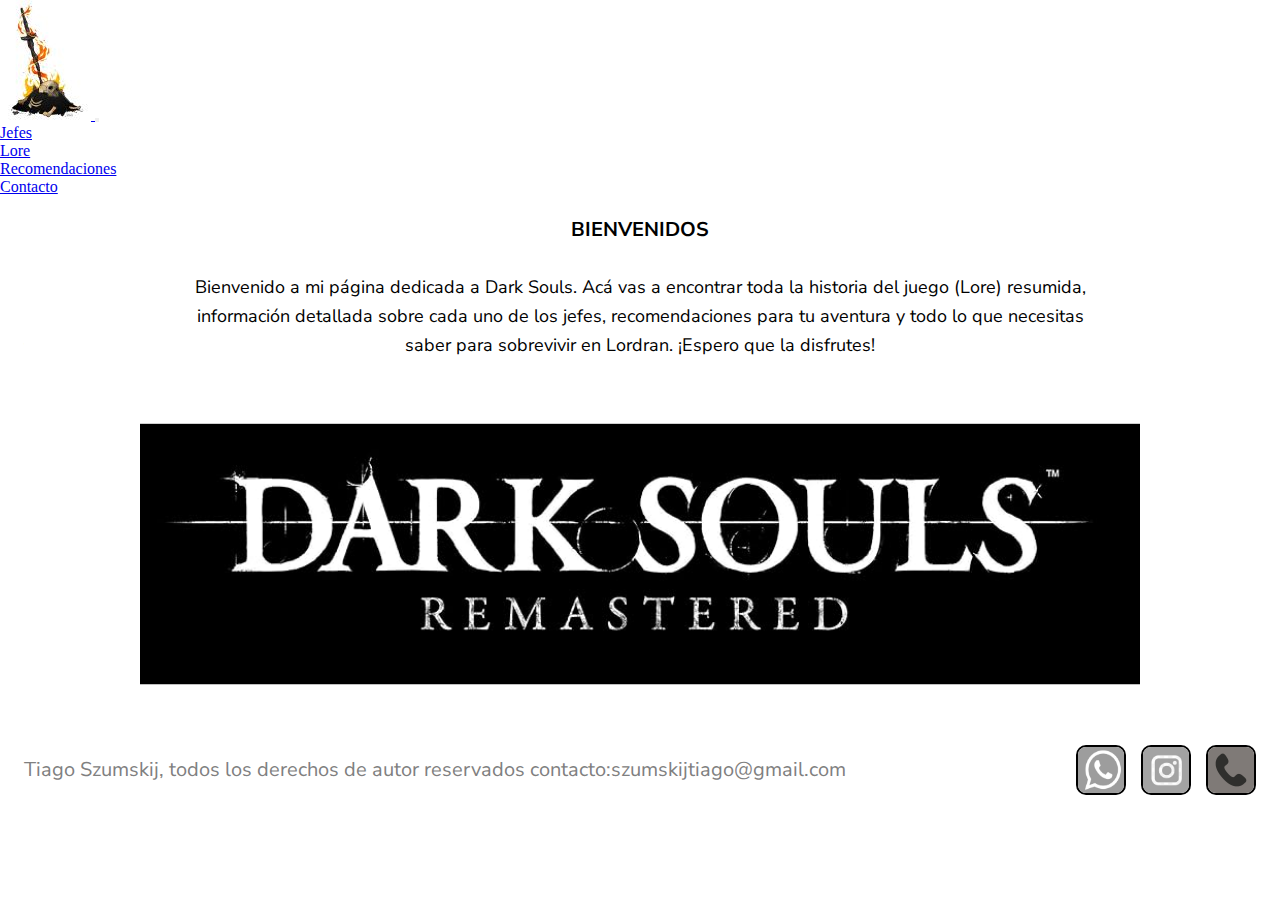
<file: index.html>
<!DOCTYPE html>
<html lang="en">
<head>
    <meta charset="UTF-8">
    <meta name="viewport" content="width=device-width, initial-scale=1.0">
    <!-- BOOTSTRAP CSS -->
     <link href="https://cdn.jsdelivr.net/npm/bootstrap@5.3.8/dist/css/bootstrap.min.css" rel="stylesheet" integrity="sha384-sRIl4kxILFvY47J16cr9ZwB07vP4J8+LH7qKQnuqkuIAvNWLzeN8tE5YBujZqJLB" crossorigin="anonymous">
     <!-- CSS -->
    <link rel="stylesheet" href="./styles/style.css">
    <title>PreEntrega3</title>

    <style>
    @import url('https://fonts.googleapis.com/css2?family=Nunito+Sans:ital,opsz,wght@0,6..12,200..1000;1,6..12,200..1000&family=Nunito:ital,wght@0,200..1000;1,200..1000&display=swap');
</style>
</head>


<body>
    <!-- Header -->
<header>
<nav class="navbar navbar-expand-lg nav-bg-mio">
    <div class="container-fluid">
        <a class="navbar-brand" href="#">
            <img src="./assets/images/Hoguera1.jpg" alt="hoguera">
        </a>
    <button class="navbar-toggler" type="button" data-bs-toggle="collapse" data-bs-target="#navbarNav" aria-controls="navbarNav"aria-expanded="false" aria-label="Toggle navigation">
      <span class="navbar-toggler-icon"></span>
    </button>
    <div class="collapse navbar-collapse" id="navbarNav">
      <ul class="navbar-nav">
        <li class="nav-item ">
          <a class="nav-link active" aria-current="page" href="./pages/jefes.html">Jefes</a>
        </li>
        <li class="nav-item">
          <a class="nav-link" href="./pages/lore.html">Lore</a>
        </li>
        <li class="nav-item">
          <a class="nav-link" href="./pages/recomendaciones.html">Recomendaciones</a>
        </li>
        <li class="nav-item">
          <a class="nav-link" href="./pages/contacto.html">Contacto</a>
        </li>
      </ul>
    </div>
 </div>
</nav>
</header>

    <!-- Main -->
<main>
  <section class="inicio-container">
    <h1>Bienvenidos</h1>

    <p>
      Bienvenido a mi página dedicada a Dark Souls. Acá vas a encontrar toda la historia del juego (Lore) resumida, información detallada sobre cada uno de los jefes, recomendaciones para tu aventura y todo lo que necesitas saber para sobrevivir en Lordran. ¡Espero que la disfrutes!
    </p>

    <img src="./assets/images/Dark_Souls.jpg" alt="imagen de dark souls 1">
  </section>
</main>







    <!-- Footer -->
<footer>
  <div class="iconos-footer">
    <img src="./assets/images/Logo_Whatsapp.jpg" alt="whatsapp">
    <img src="./assets/images/Instagram.jpg" alt="instagram">
    <img src="./assets/images/Telefono.jpg" alt="telefono">
  </div>
    <p class="p-footer">Tiago Szumskij, todos los derechos de autor reservados
      contacto:szumskijtiago@gmail.com
    </p>
</footer>

    <!-- BOOTSTRAP JS -->
     <script src="https://cdn.jsdelivr.net/npm/bootstrap@5.3.8/dist/js/bootstrap.bundle.min.js" integrity="sha384-FKyoEForCGlyvwx9Hj09JcYn3nv7wiPVlz7YYwJrWVcXK/BmnVDxM+D2scQbITxI" crossorigin="anonymous"></script>
</body>
</file>
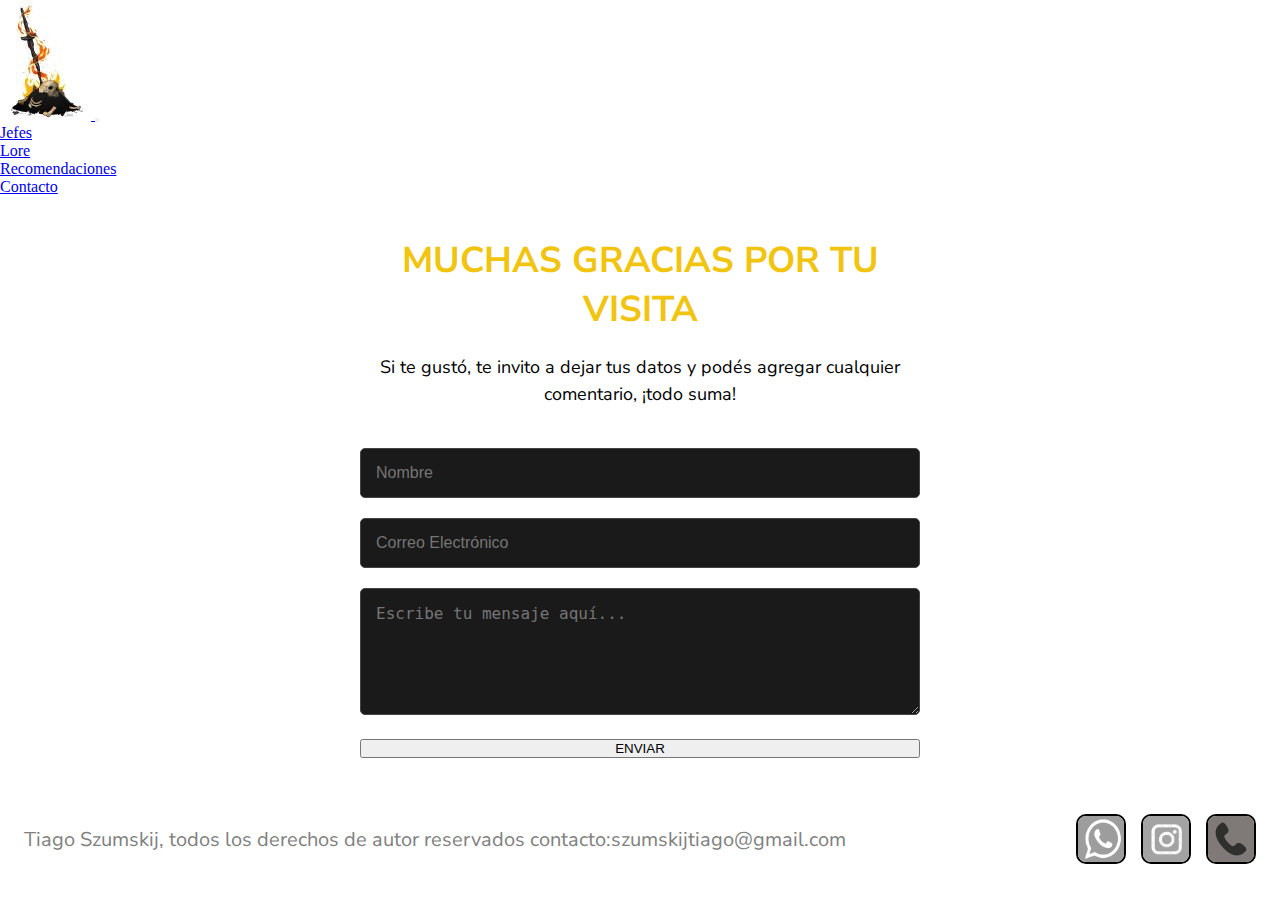
<file: pages/contacto.html>
<!DOCTYPE html>
<html lang="en">
<head>
    <meta charset="UTF-8">
    <meta name="viewport" content="width=device-width, initial-scale=1.0">
    <!-- BOOTSTRAP CSS -->
     <link href="https://cdn.jsdelivr.net/npm/bootstrap@5.3.8/dist/css/bootstrap.min.css" rel="stylesheet" integrity="sha384-sRIl4kxILFvY47J16cr9ZwB07vP4J8+LH7qKQnuqkuIAvNWLzeN8tE5YBujZqJLB" crossorigin="anonymous">
     <!-- CSS -->
    <link rel="stylesheet" href="../styles/style.css">
    <title>PreEntrega3</title>

    <style>
    @import url('https://fonts.googleapis.com/css2?family=Nunito+Sans:ital,opsz,wght@0,6..12,200..1000;1,6..12,200..1000&family=Nunito:ital,wght@0,200..1000;1,200..1000&display=swap');
</style>
</head>


<body>
    
<header>
<nav class="navbar navbar-expand-lg nav-bg-mio">
    <div class="container-fluid">
        <a class="navbar-brand" href="../index.html">
            <img src="../assets/images/Hoguera1.jpg" alt="hoguera">
        </a>
    <button class="navbar-toggler" type="button" data-bs-toggle="collapse" data-bs-target="#navbarNav" aria-controls="navbarNav"aria-expanded="false" aria-label="Toggle navigation">
      <span class="navbar-toggler-icon"></span>
    </button>
    <div class="collapse navbar-collapse" id="navbarNav">
      <ul class="navbar-nav">
        <li class="nav-item">
          <a class="nav-link active" aria-current="page" href="./jefes.html">Jefes</a>
        </li>
        <li class="nav-item">
          <a class="nav-link" href="./lore.html">Lore</a>
        </li>
        <li class="nav-item">
          <a class="nav-link" href="./recomendaciones.html">Recomendaciones</a>
        </li>
        <li class="nav-item">
          <a class="nav-link" href="#">Contacto</a>
        </li>
      </ul>
    </div>
 </div>
</nav>
</header>

<main>
  <section class="contacto-section">
    <h1>Muchas gracias por tu visita</h1>
    <p>Si te gustó, te invito a dejar tus datos y podés agregar cualquier comentario, ¡todo suma!</p>
    
    <form action="" class="formulario">
      <div class="campo">
        <input type="text" placeholder="Nombre" required>
      </div>

      <div class="campo">
        <input type="email" placeholder="Correo Electrónico" required>
      </div>

      <div class="campo">
        <textarea name="Mensaje" placeholder="Escribe tu mensaje aquí..." rows="5"></textarea>
      </div>

      <button type="submit" class="btn-enviar">ENVIAR</button>
    </form>
  </section>
</main>




<!-- Footer -->
<footer>
  <div class="iconos-footer">
    <img src="../assets/images/Logo_Whatsapp.jpg" alt="whatsapp">
    <img src="../assets/images/Instagram.jpg" alt="instagram">
    <img src="../assets/images/Telefono.jpg" alt="telefono">
  </div>
    <p class="p-footer">Tiago Szumskij, todos los derechos de autor reservados
      contacto:szumskijtiago@gmail.com
    </p>
</footer>

    <!-- BOOTSTRAP JS -->
     <script src="https://cdn.jsdelivr.net/npm/bootstrap@5.3.8/dist/js/bootstrap.bundle.min.js" integrity="sha384-FKyoEForCGlyvwx9Hj09JcYn3nv7wiPVlz7YYwJrWVcXK/BmnVDxM+D2scQbITxI" crossorigin="anonymous"></script>
</body>
</file>
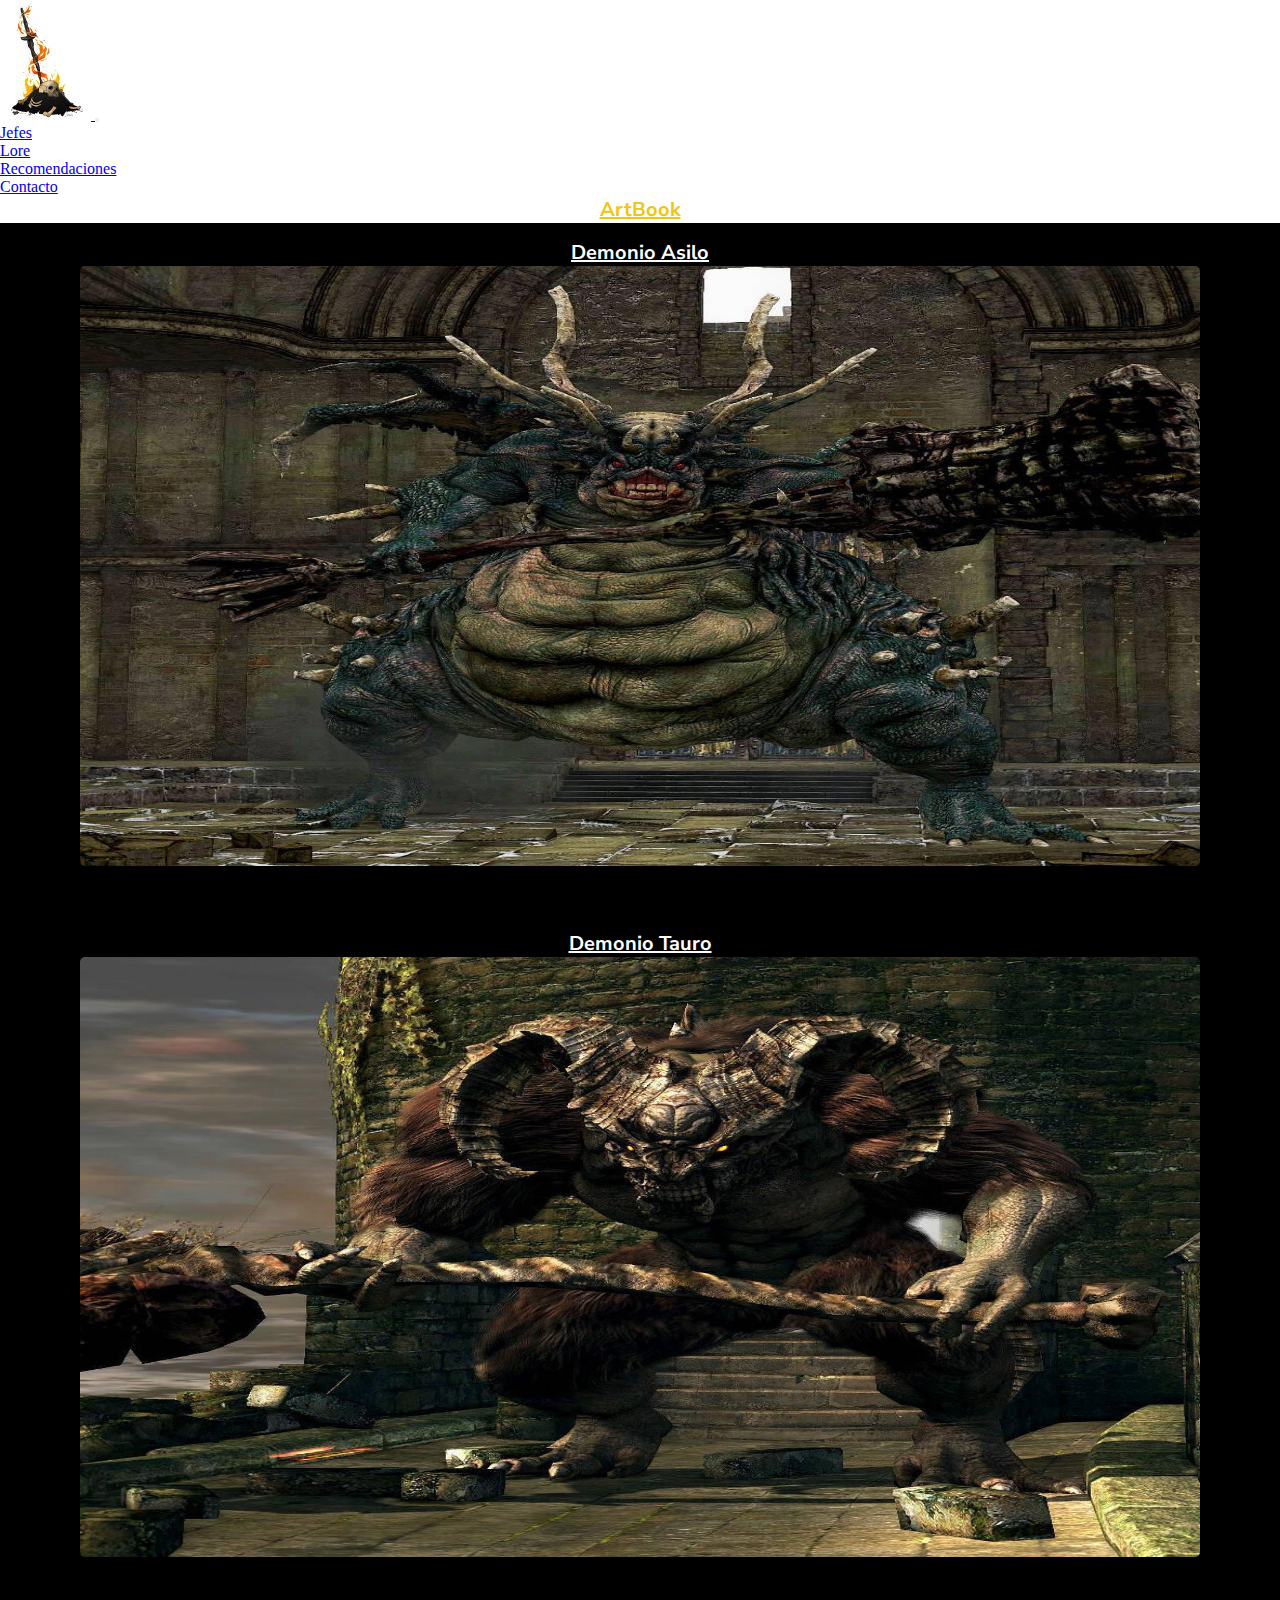
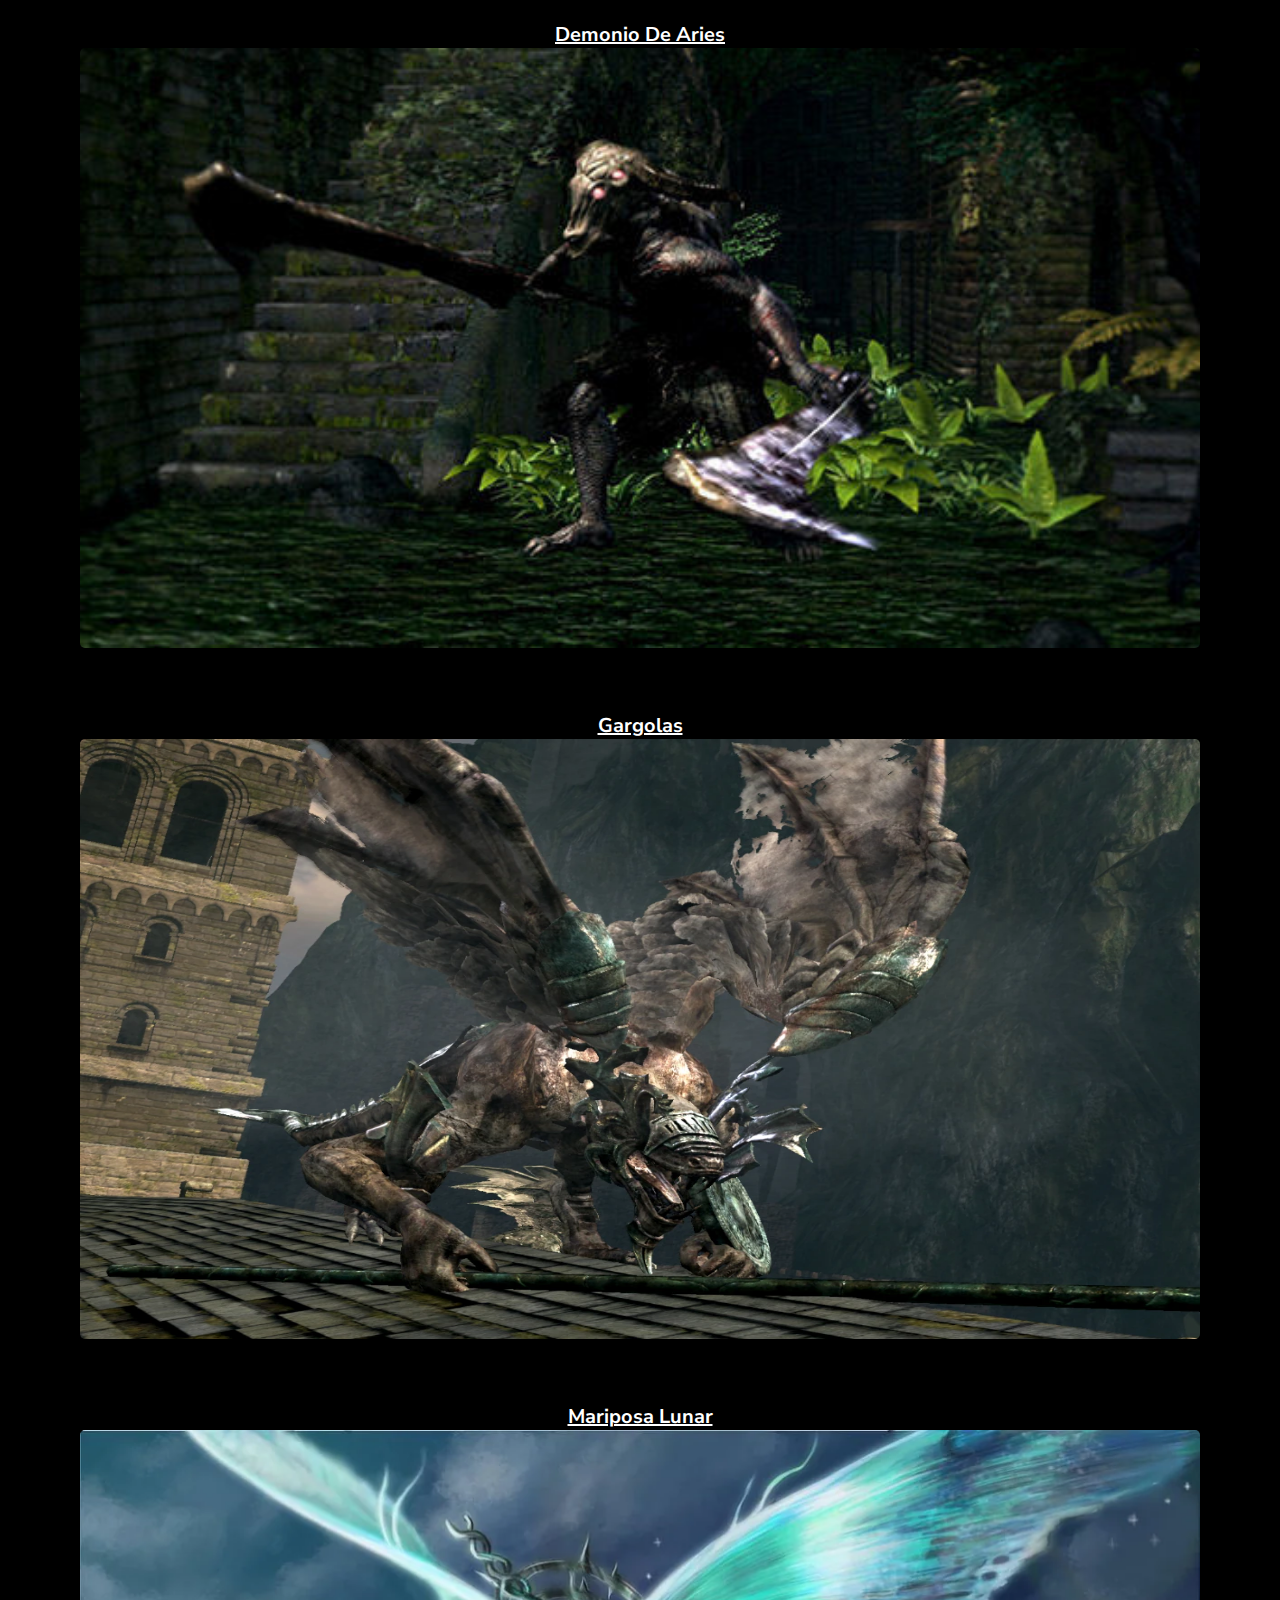
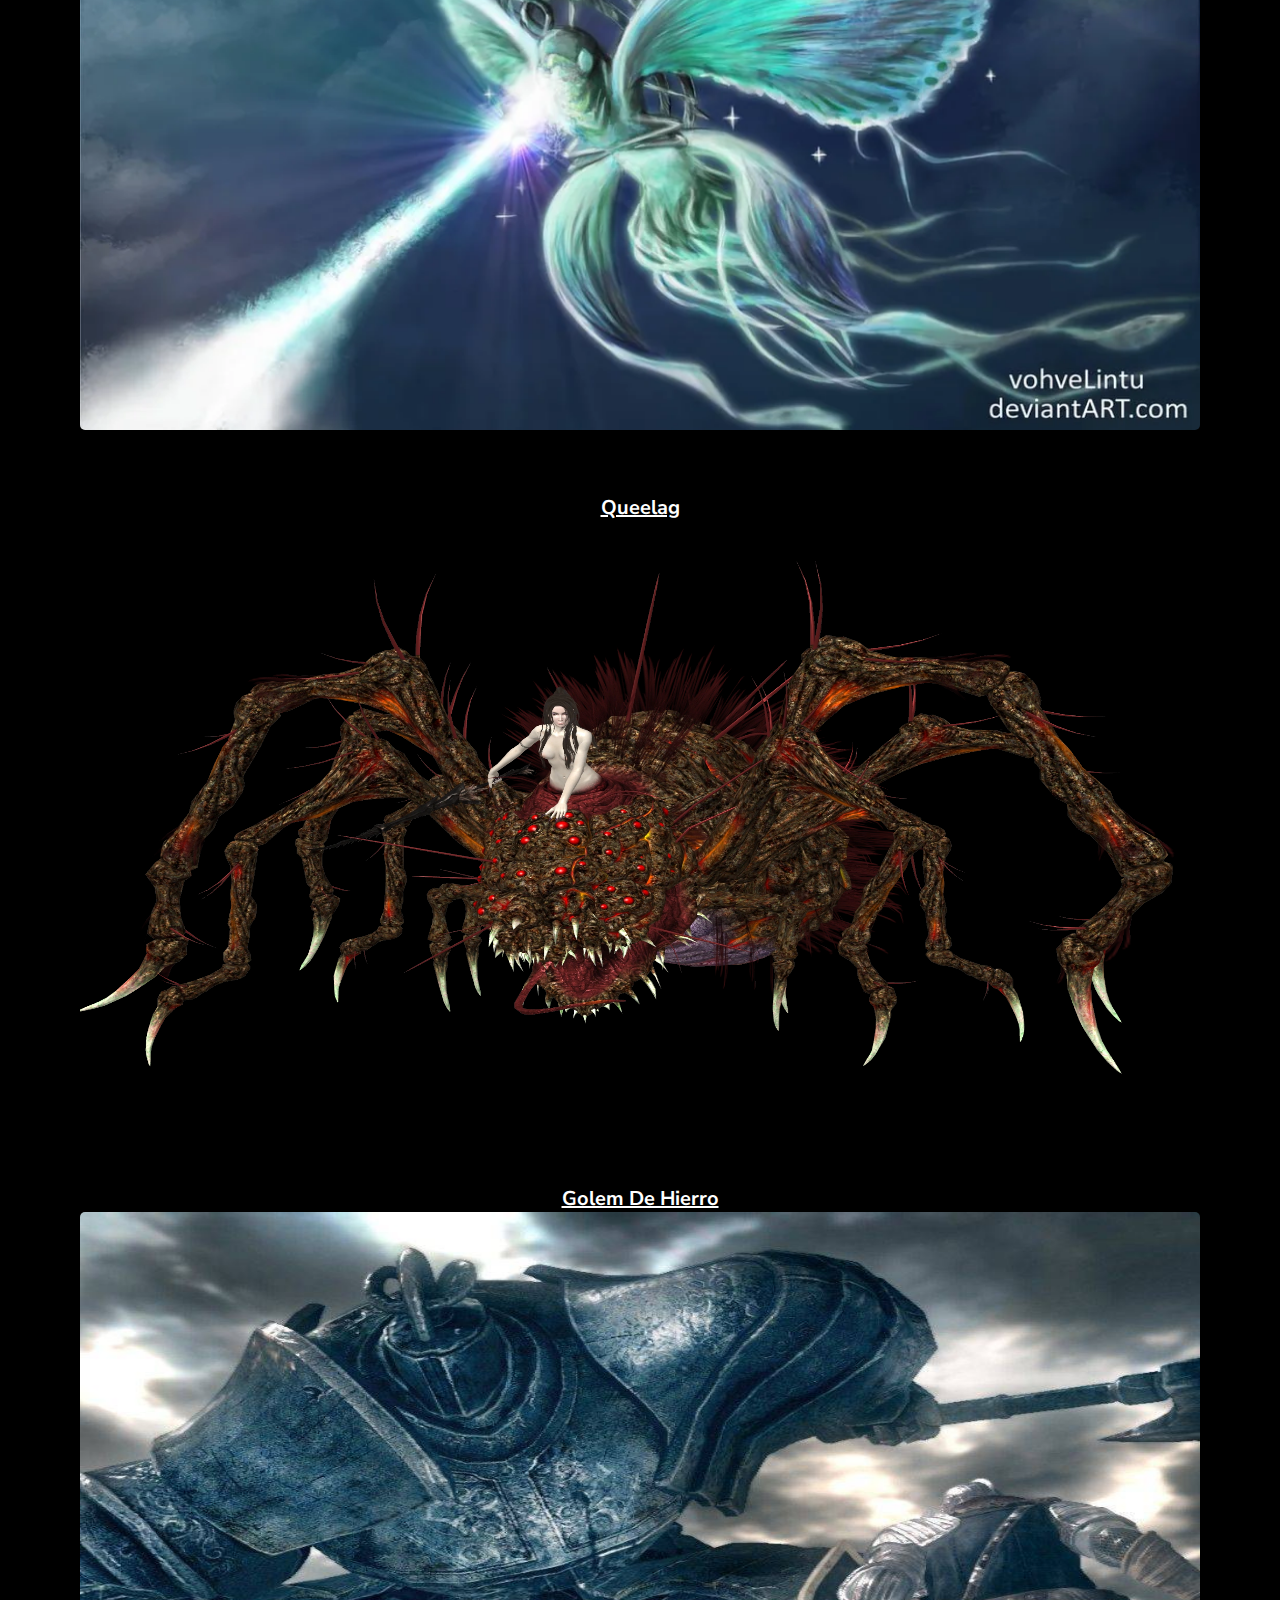
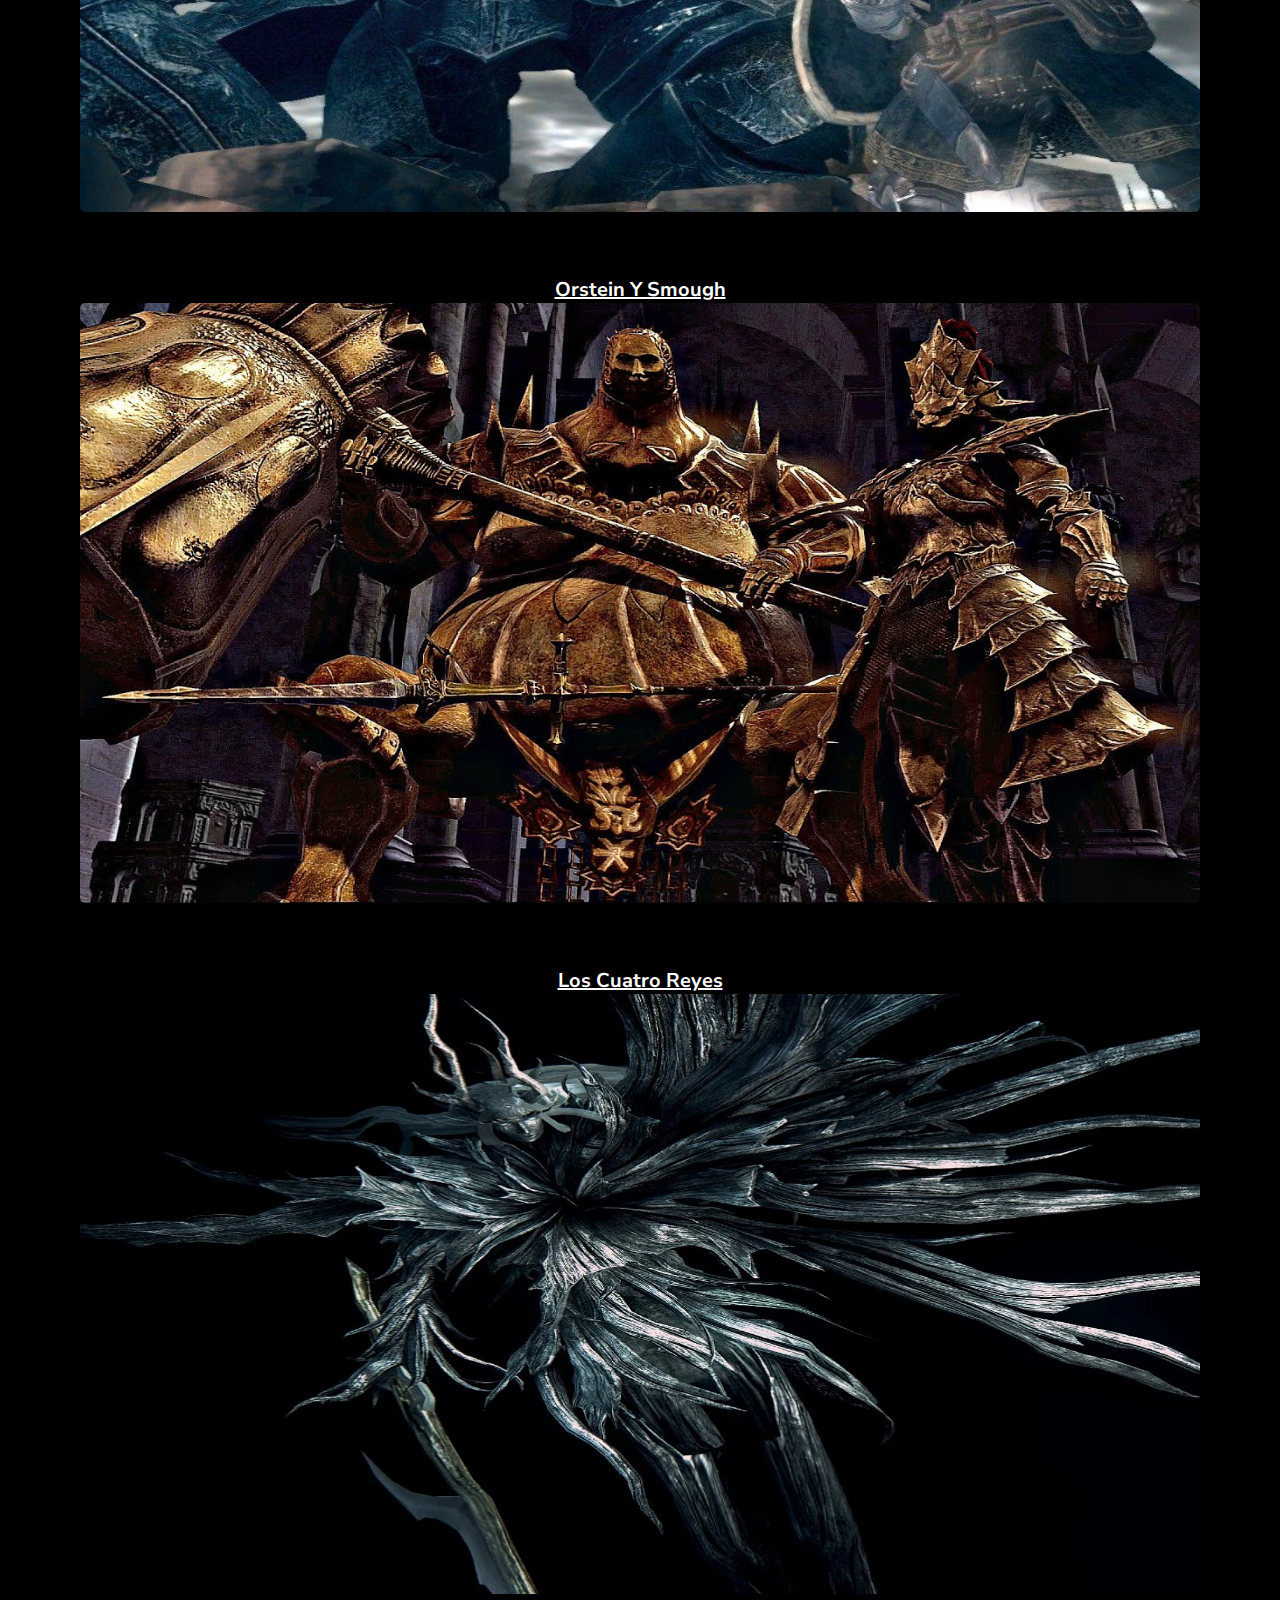
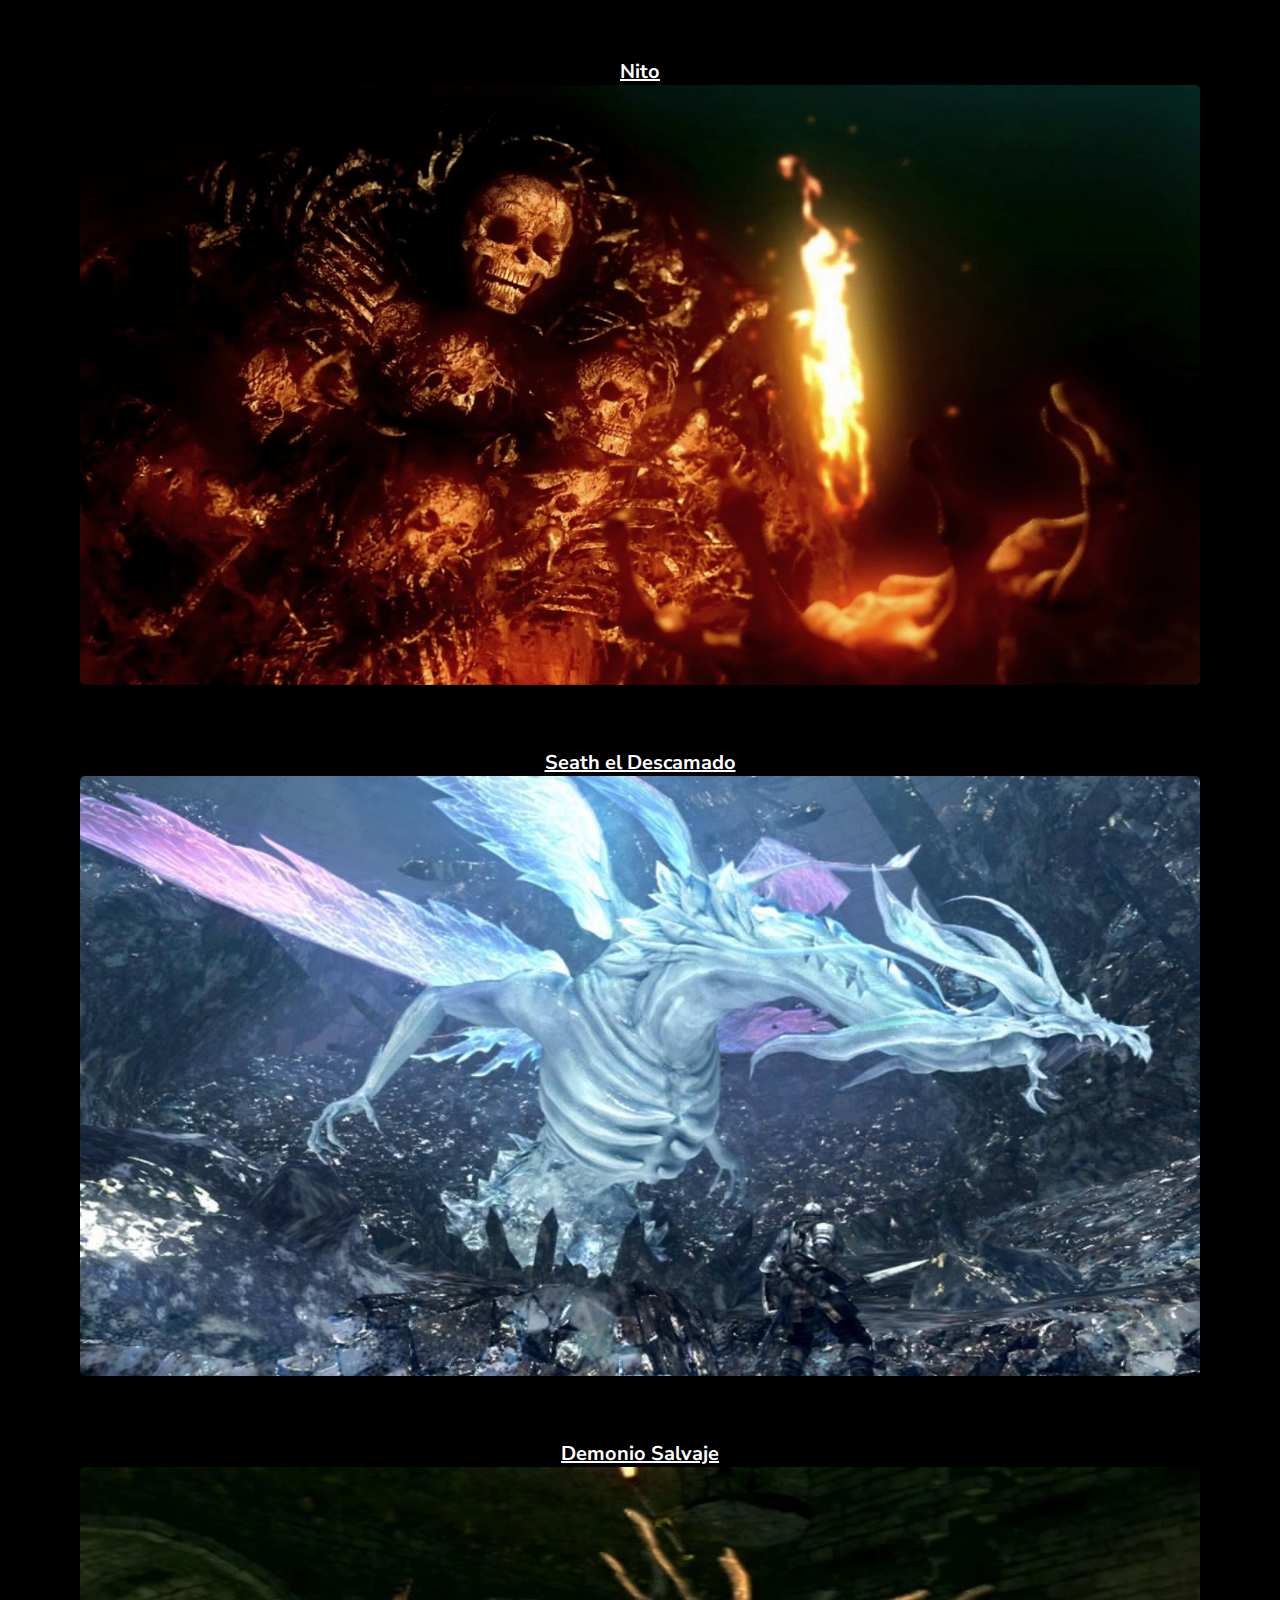
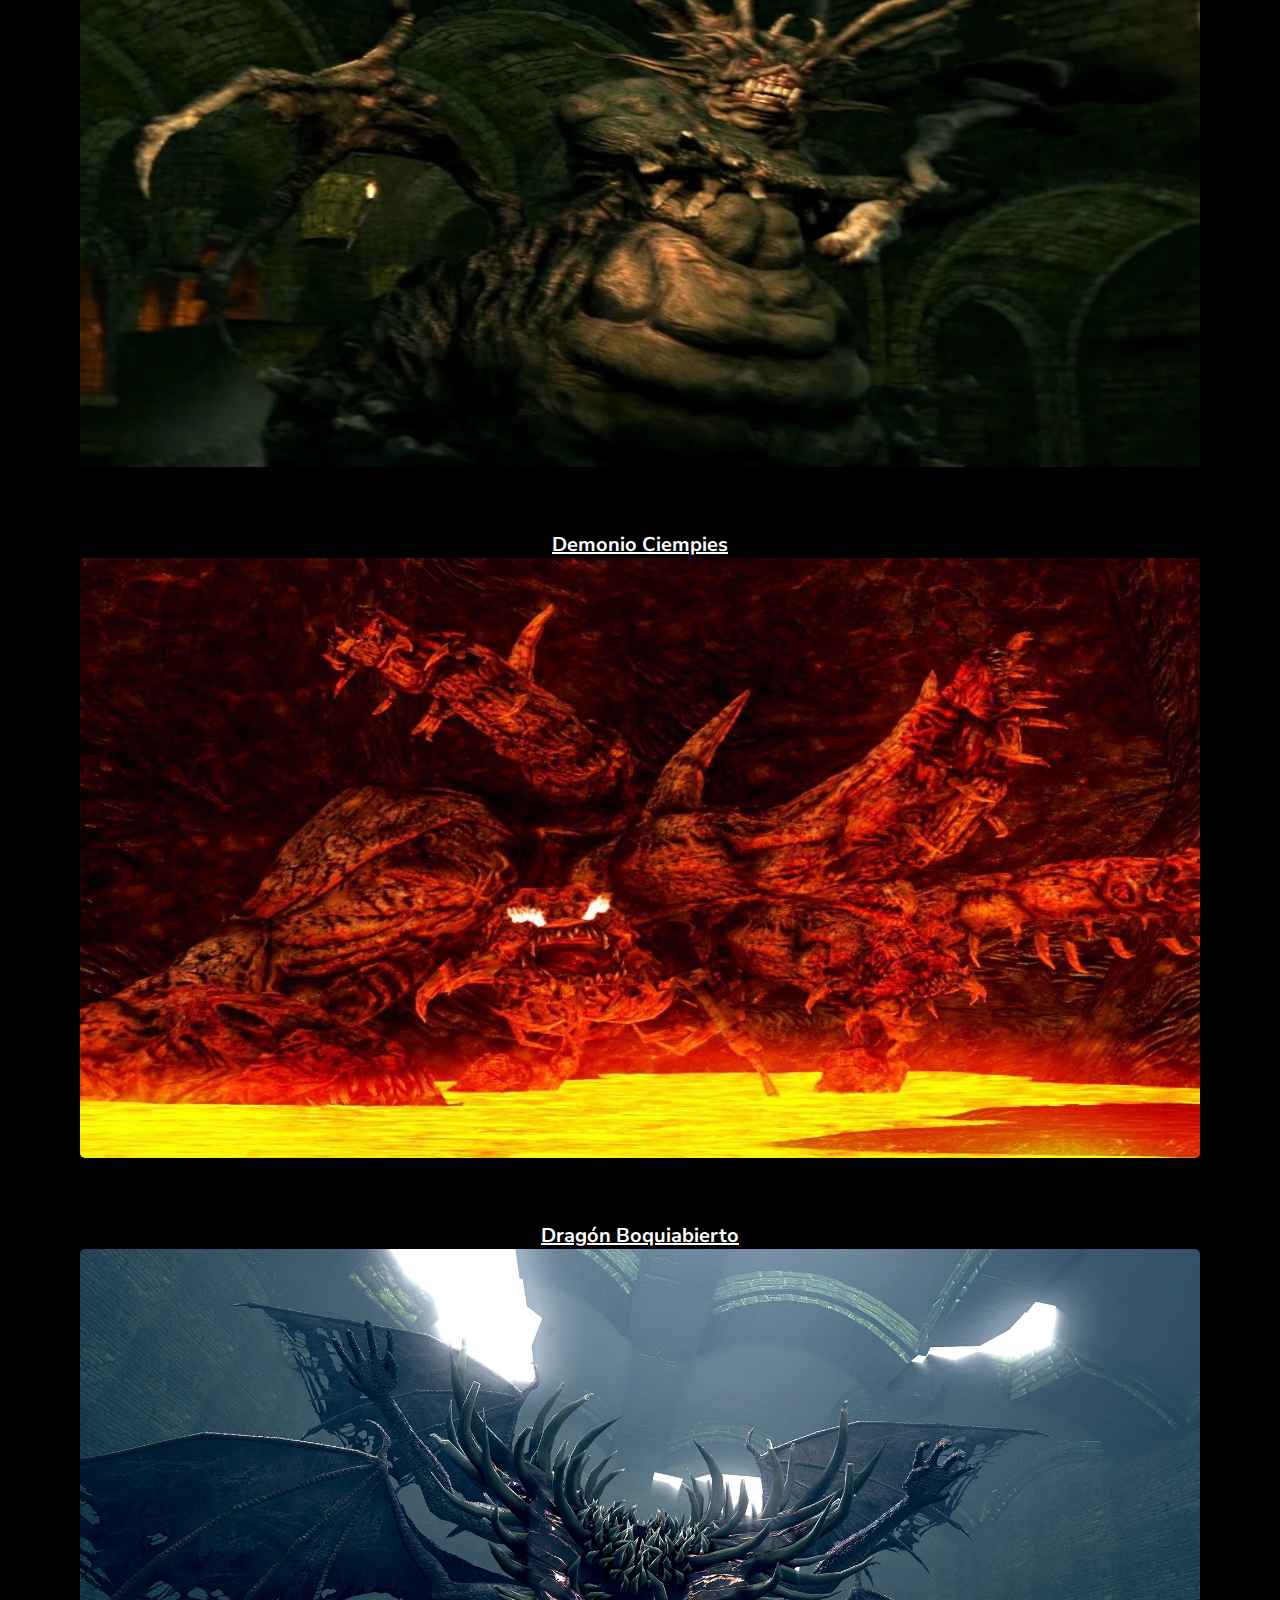
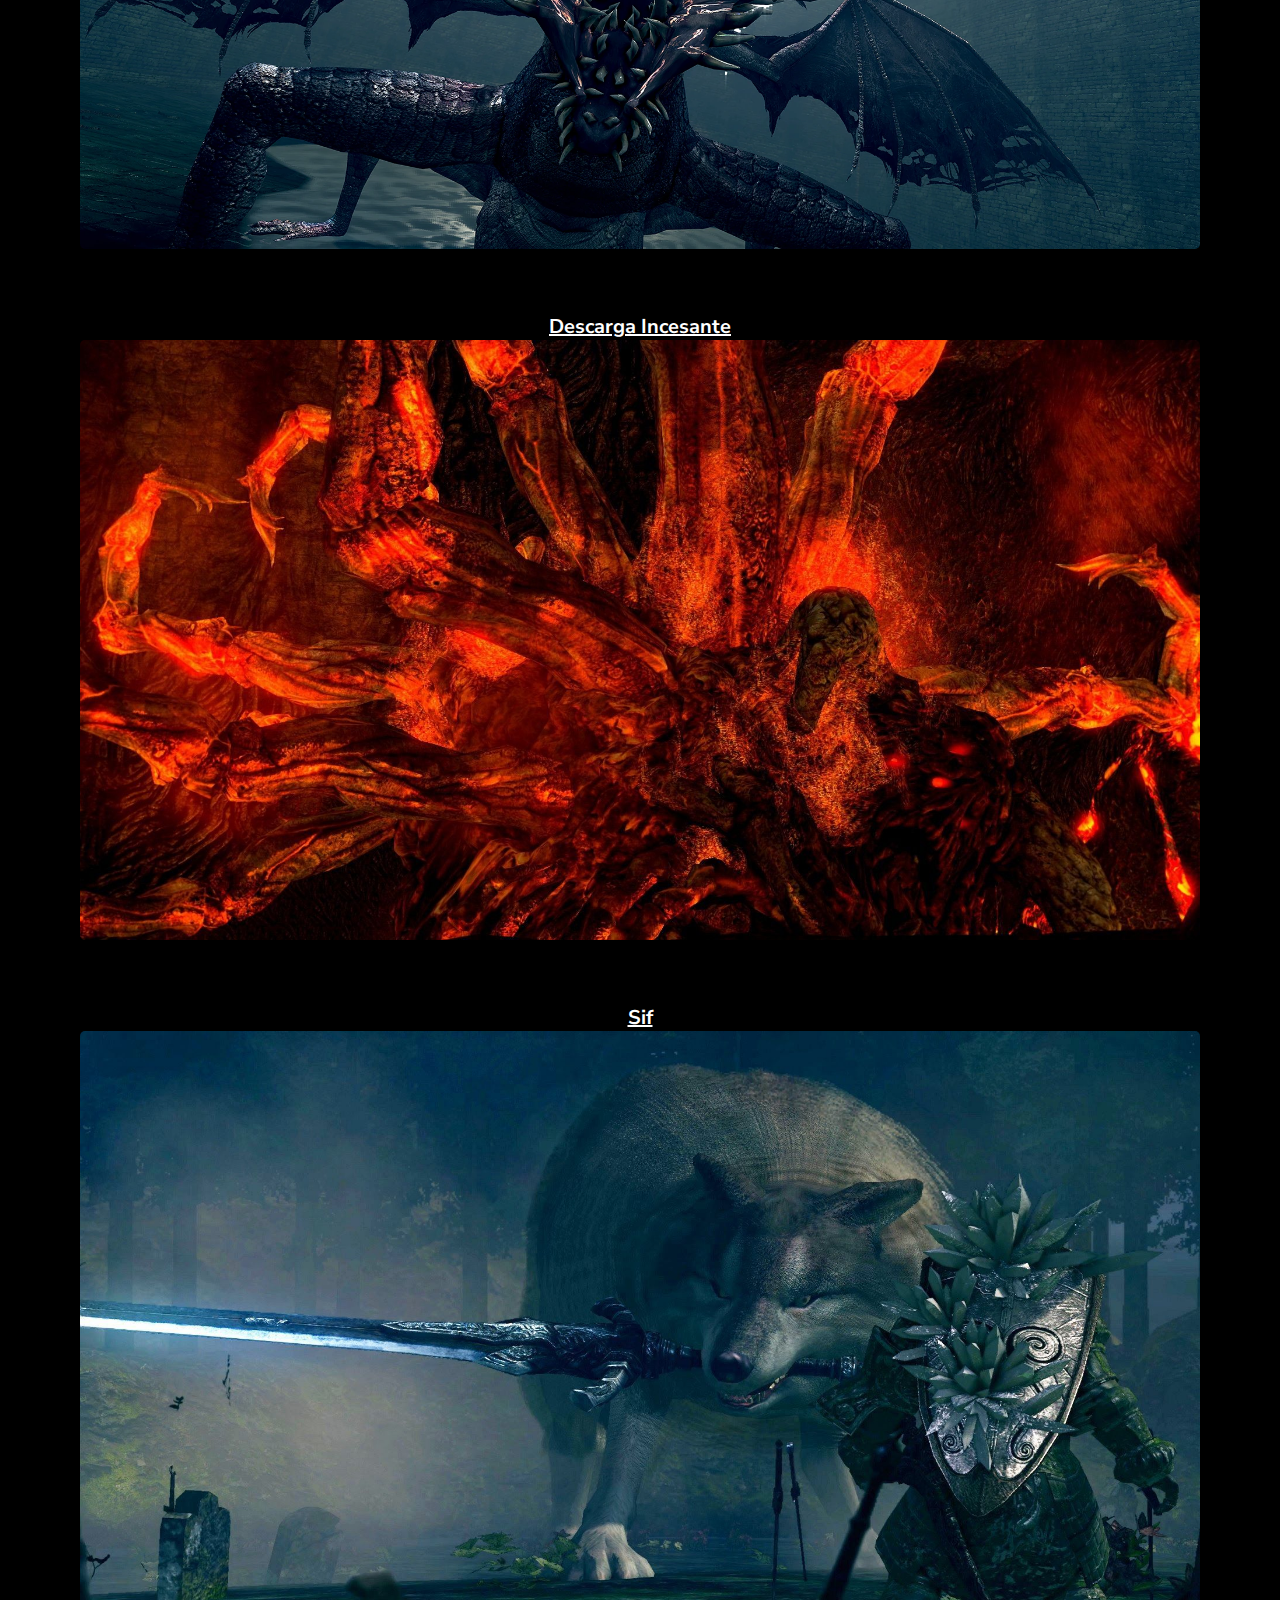
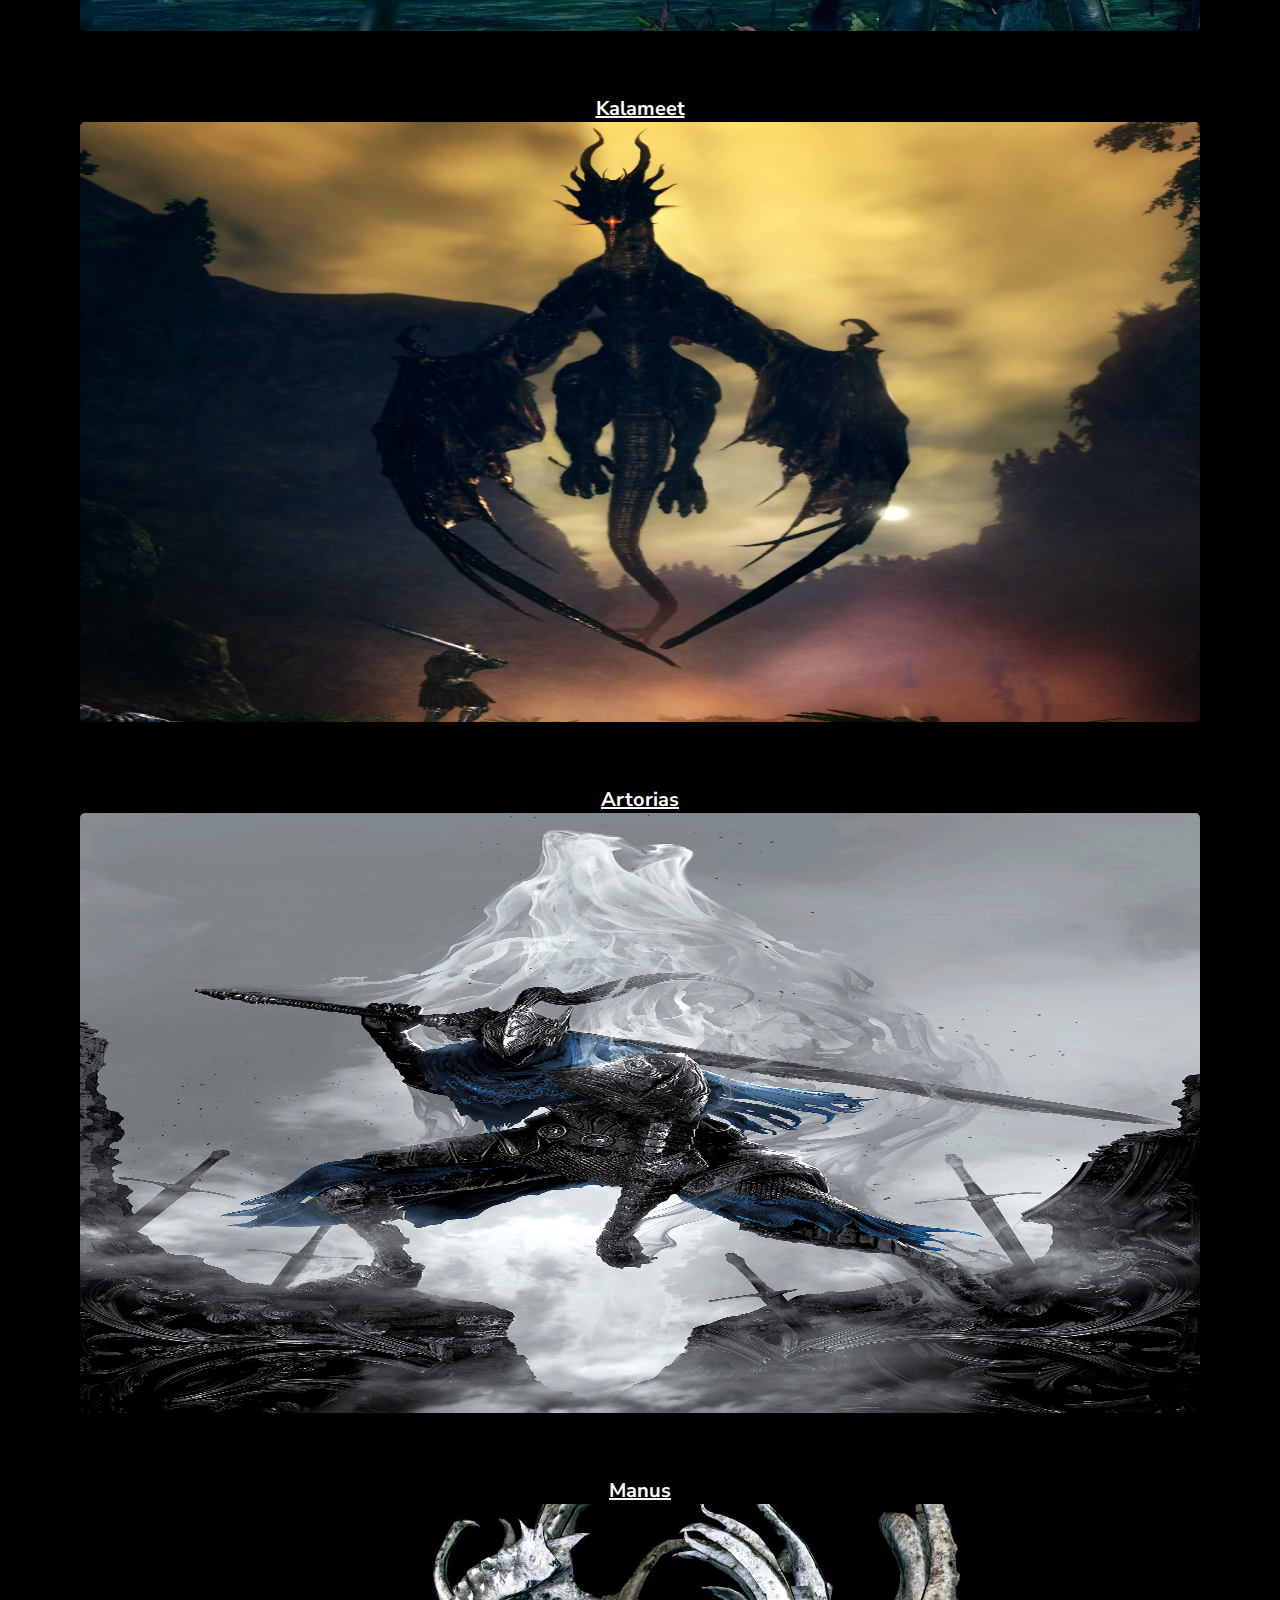
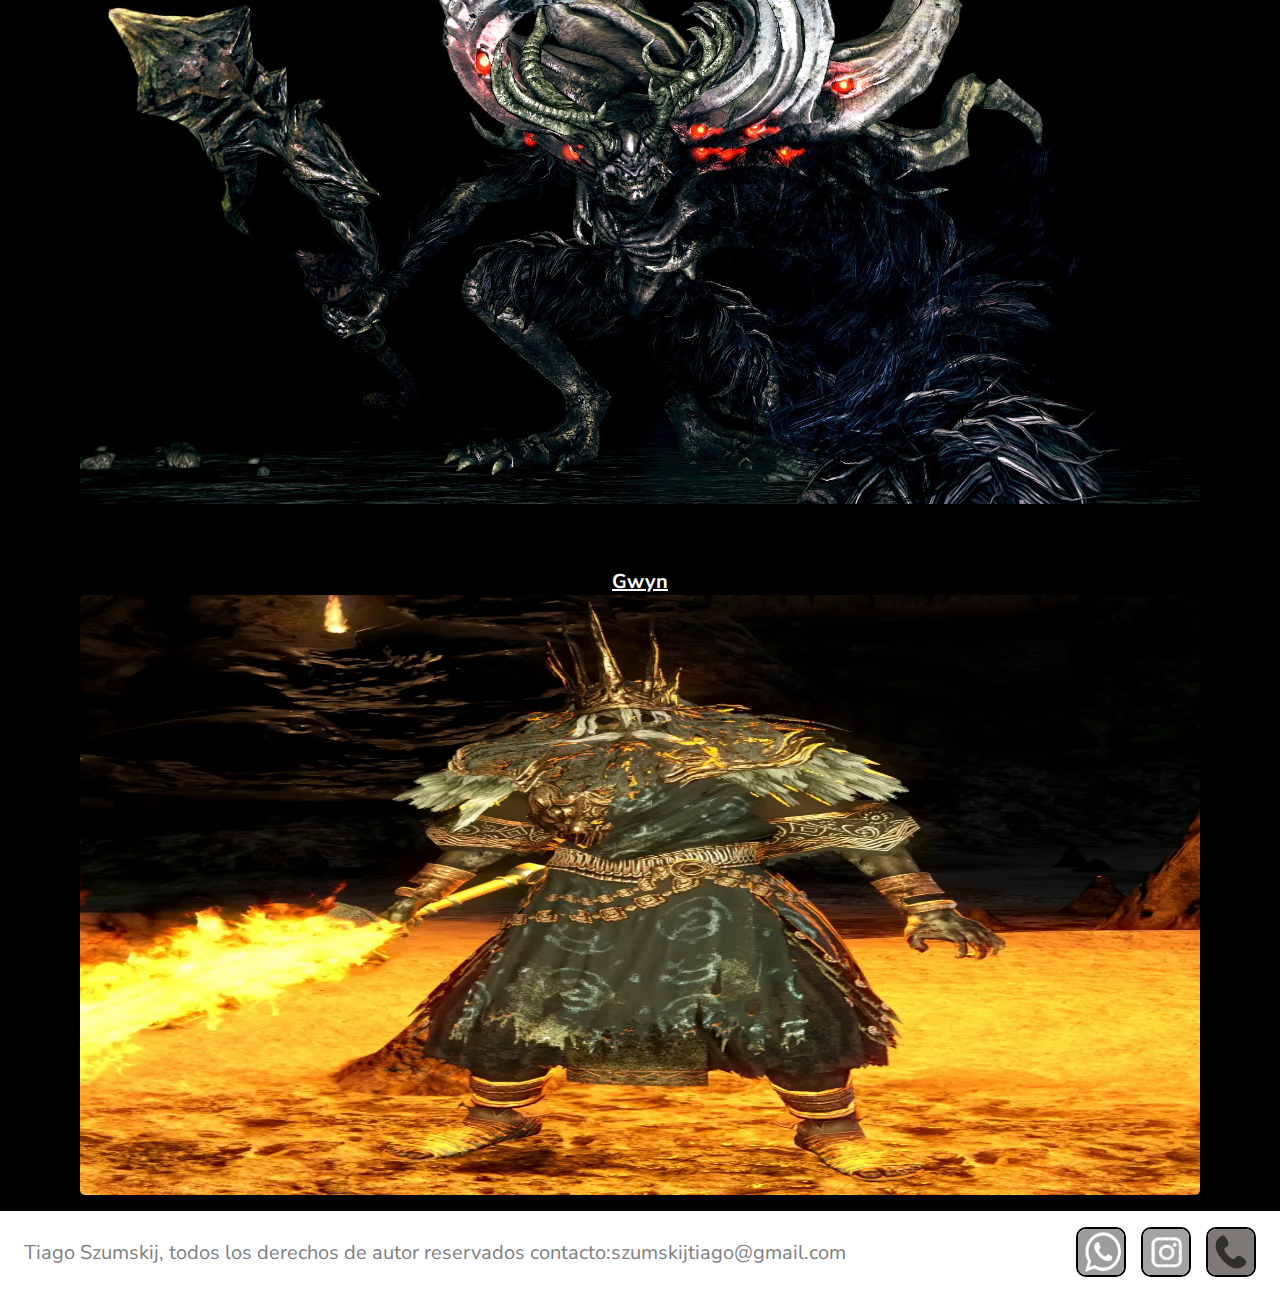
<file: pages/jefes.html>
<!DOCTYPE html>
<html lang="en">
<head>
    <meta charset="UTF-8">
    <meta name="viewport" content="width=device-width, initial-scale=1.0">
    <!-- BOOTSTRAP CSS -->
     <link href="https://cdn.jsdelivr.net/npm/bootstrap@5.3.8/dist/css/bootstrap.min.css" rel="stylesheet" integrity="sha384-sRIl4kxILFvY47J16cr9ZwB07vP4J8+LH7qKQnuqkuIAvNWLzeN8tE5YBujZqJLB" crossorigin="anonymous">
     <!-- CSS -->
    <link rel="stylesheet" href="../styles/style.css">
    <title>PreEntrega3</title>

    <style>
    @import url('https://fonts.googleapis.com/css2?family=Nunito+Sans:ital,opsz,wght@0,6..12,200..1000;1,6..12,200..1000&family=Nunito:ital,wght@0,200..1000;1,200..1000&display=swap');
</style>
</head>
<body>
    

<header>
<nav class="navbar navbar-expand-lg nav-bg-mio">
    <div class="container-fluid">
        <a class="navbar-brand" href="../index.html">
            <img src="../assets/images/Hoguera1.jpg" alt="hoguera">
        </a>
    <button class="navbar-toggler" type="button" data-bs-toggle="collapse" data-bs-target="#navbarNav" aria-controls="navbarNav"aria-expanded="false" aria-label="Toggle navigation">
      <span class="navbar-toggler-icon"></span>
    </button>
    <div class="collapse navbar-collapse" id="navbarNav">
      <ul class="navbar-nav">
        <li class="nav-item">
          <a class="nav-link active" aria-current="page" href="#">Jefes</a>
        </li>
        <li class="nav-item">
          <a class="nav-link" href="./lore.html">Lore</a>
        </li>
        <li class="nav-item">
          <a class="nav-link" href="./recomendaciones.html">Recomendaciones</a>
        </li>
        <li class="nav-item">
          <a class="nav-link" href="./contacto.html">Contacto</a>
        </li>
      </ul>
    </div>
 </div>
</nav>
</header>

<main>
<h1 class="h1-jefes">ArtBook</h1>
  <section class="artbook-container">
<div class="artbook">
<h2>Demonio Asilo</h2>
<img src="../assets/images/Demonio_Asilo.jpg" alt="Demonio_Asilo">
    </div>
<div class="artbook">
<h2>Demonio Tauro</h2>
<img src="../assets/images/Demonio_Tauro.jpg" alt="Demonio_Tauro">
    </div>
<div class="artbook">
<h2>Demonio De Aries</h2>
<img src="../assets/images/Demonio_De_Aries.jpg" alt="Demonio_De_Aries">
    </div>
<div class="artbook">
<h2>Gargolas</h2>
<img src="../assets/images/Gargolas.webp" alt="Gargolas">
    </div>
<div class="artbook">
<h2>Mariposa Lunar</h2>
<img src="../assets/images/Mariposa_Lunar.webp" alt="Mariposa_Lunar">
    </div>
<div class="artbook">
<h2>Queelag</h2>
<img src="../assets/images/Queelag.webp" alt="Queelag">
    </div>
<div class="artbook">
<h2>Golem De Hierro</h2>
<img src="../assets/images/Golem_De_Hierro.jpg" alt="Golem_De_Hierro">
    </div>
<div class="artbook">
<h2>Orstein Y Smough</h2>
<img src="../assets/images/Orstein_Y_Smough.jpg" alt="Orstein_Y_Smough">
    </div>
<div class="artbook">
<h2>Los Cuatro Reyes</h2>
<img src="../assets/images/Cuatro_Reyes.webp" alt="Cuatro_Reyes">
    </div>
<div class="artbook">
<h2>Nito</h2>
<img src="../assets/images/Nito.webp" alt="Nito">
    </div>
<div class="artbook">
<h2>Seath el Descamado</h2>
<img src="../assets/images/Seath.jpg" alt="Seath">
    </div>
<div class="artbook">
<h2>Demonio Salvaje</h2>
<img src="../assets/images/Demonio_Salvaje.webp" alt="Demonio_Salvaje">
    </div>
<div class="artbook">
<h2>Demonio Ciempies</h2>
<img src="../assets/images/Demonio_Ciempies.jpg" alt="Demonio_Ciempies">
    </div>
<div class="artbook">
<h2>Dragón Boquiabierto</h2>
<img src="../assets/images/Dragon_Boquiabierto.webp" alt="dragon_boquiabierto">
    </div>
<div class="artbook">
<h2>Descarga Incesante</h2>
<img src="../assets/images/Descarga_Incesante.jpg" alt="descarga_incesante">
    </div>
<div class="artbook">
<h2>Sif</h2>
<img src="../assets/images/Sif.jpg" alt="sif">
    </div>
<div class="artbook">
<h2>Kalameet</h2>
<img src="../assets/images/Kalameet.jpg" alt="kalameet">
    </div>
<div class="artbook">
<h2>Artorias</h2>
<img src="../assets/images/Artorias.jpg" alt="artorias">
    </div>
<div class="artbook">
<h2>Manus</h2>
<img src="../assets/images/Manus.webp" alt="manus">
    </div>
<div class="artbook">
<h2>Gwyn</h2>
<img src="../assets/images/Gwyn.webp" alt="gwyn">
    </div>
</section>
</main>





<!-- Footer -->
<footer>
  <div class="iconos-footer">
    <img src="../assets/images/Logo_Whatsapp.jpg" alt="whatsapp">
    <img src="../assets/images/Instagram.jpg" alt="instagram">
    <img src="../assets/images/Telefono.jpg" alt="telefono">
  </div>
    <p class="p-footer">Tiago Szumskij, todos los derechos de autor reservados
      contacto:szumskijtiago@gmail.com
    </p>
</footer>

    <!-- BOOTSTRAP JS -->
     <script src="https://cdn.jsdelivr.net/npm/bootstrap@5.3.8/dist/js/bootstrap.bundle.min.js" integrity="sha384-FKyoEForCGlyvwx9Hj09JcYn3nv7wiPVlz7YYwJrWVcXK/BmnVDxM+D2scQbITxI" crossorigin="anonymous"></script>
</body>
</file>
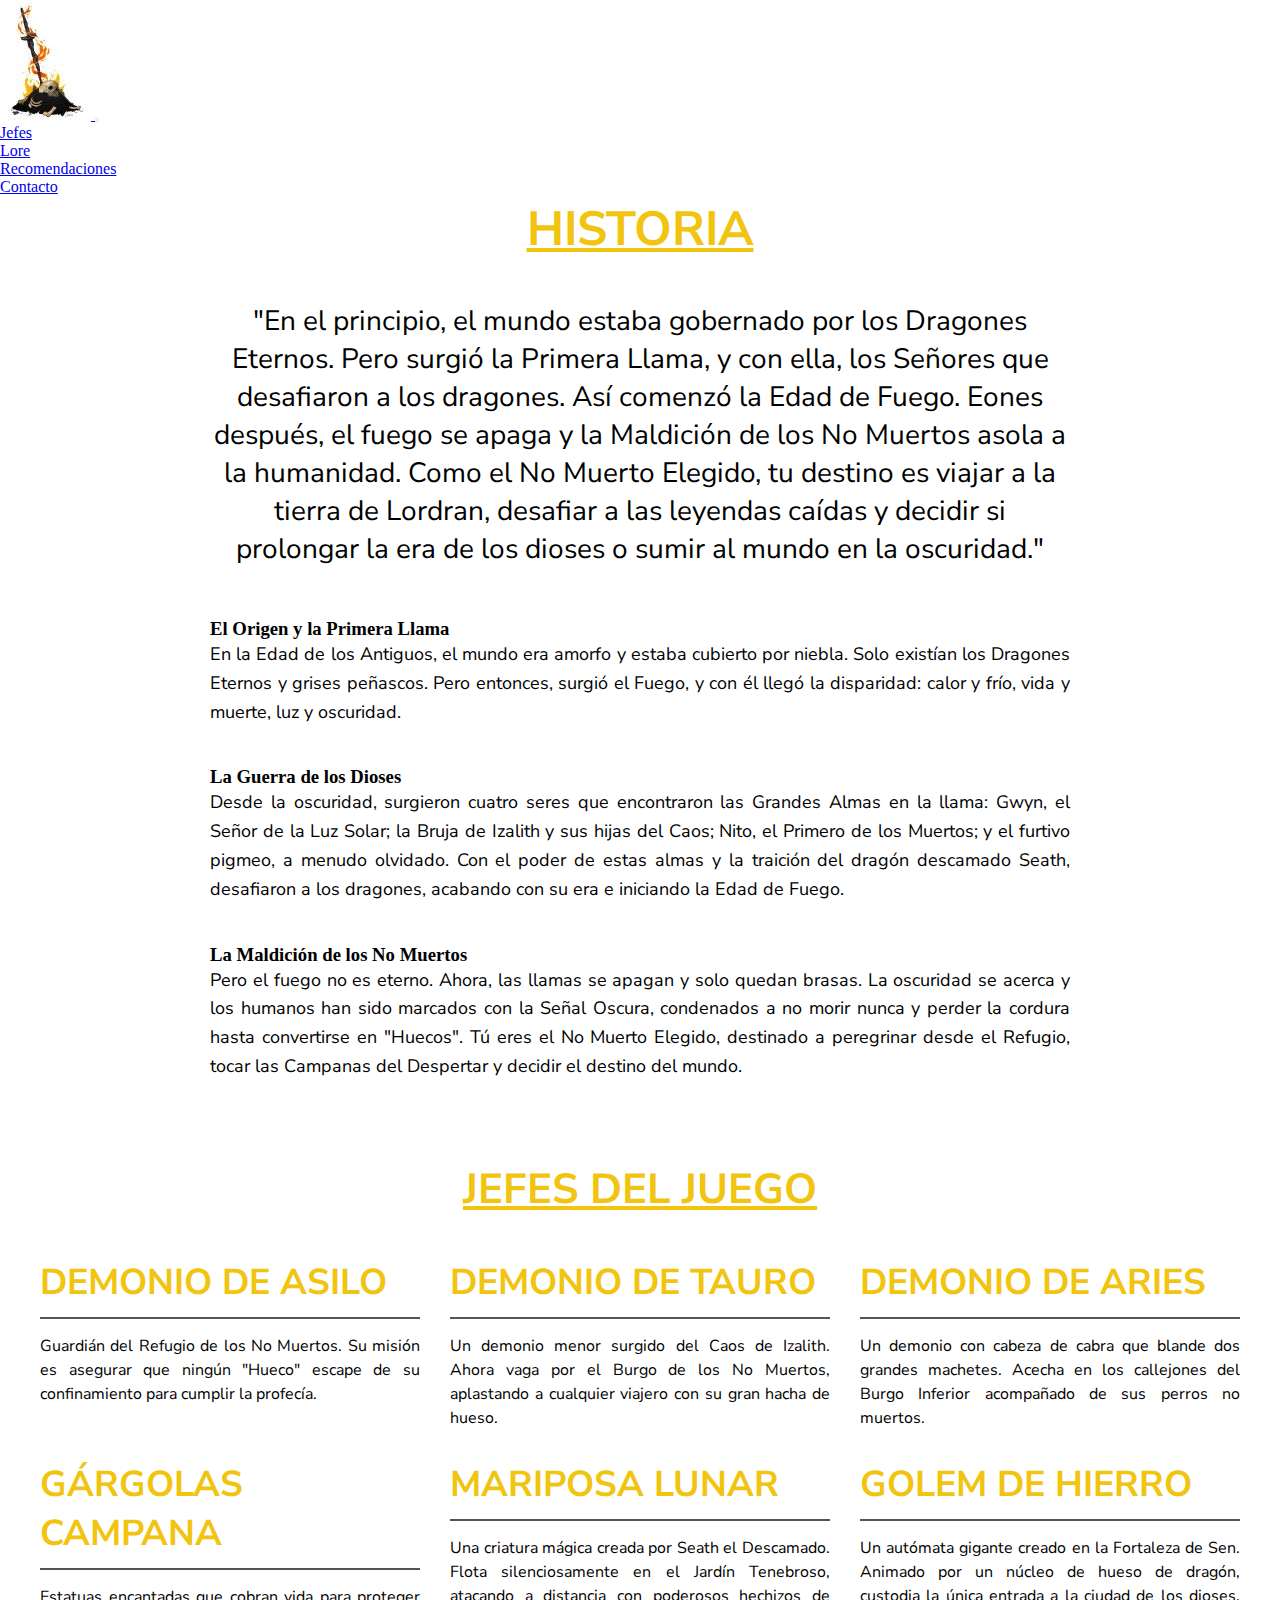
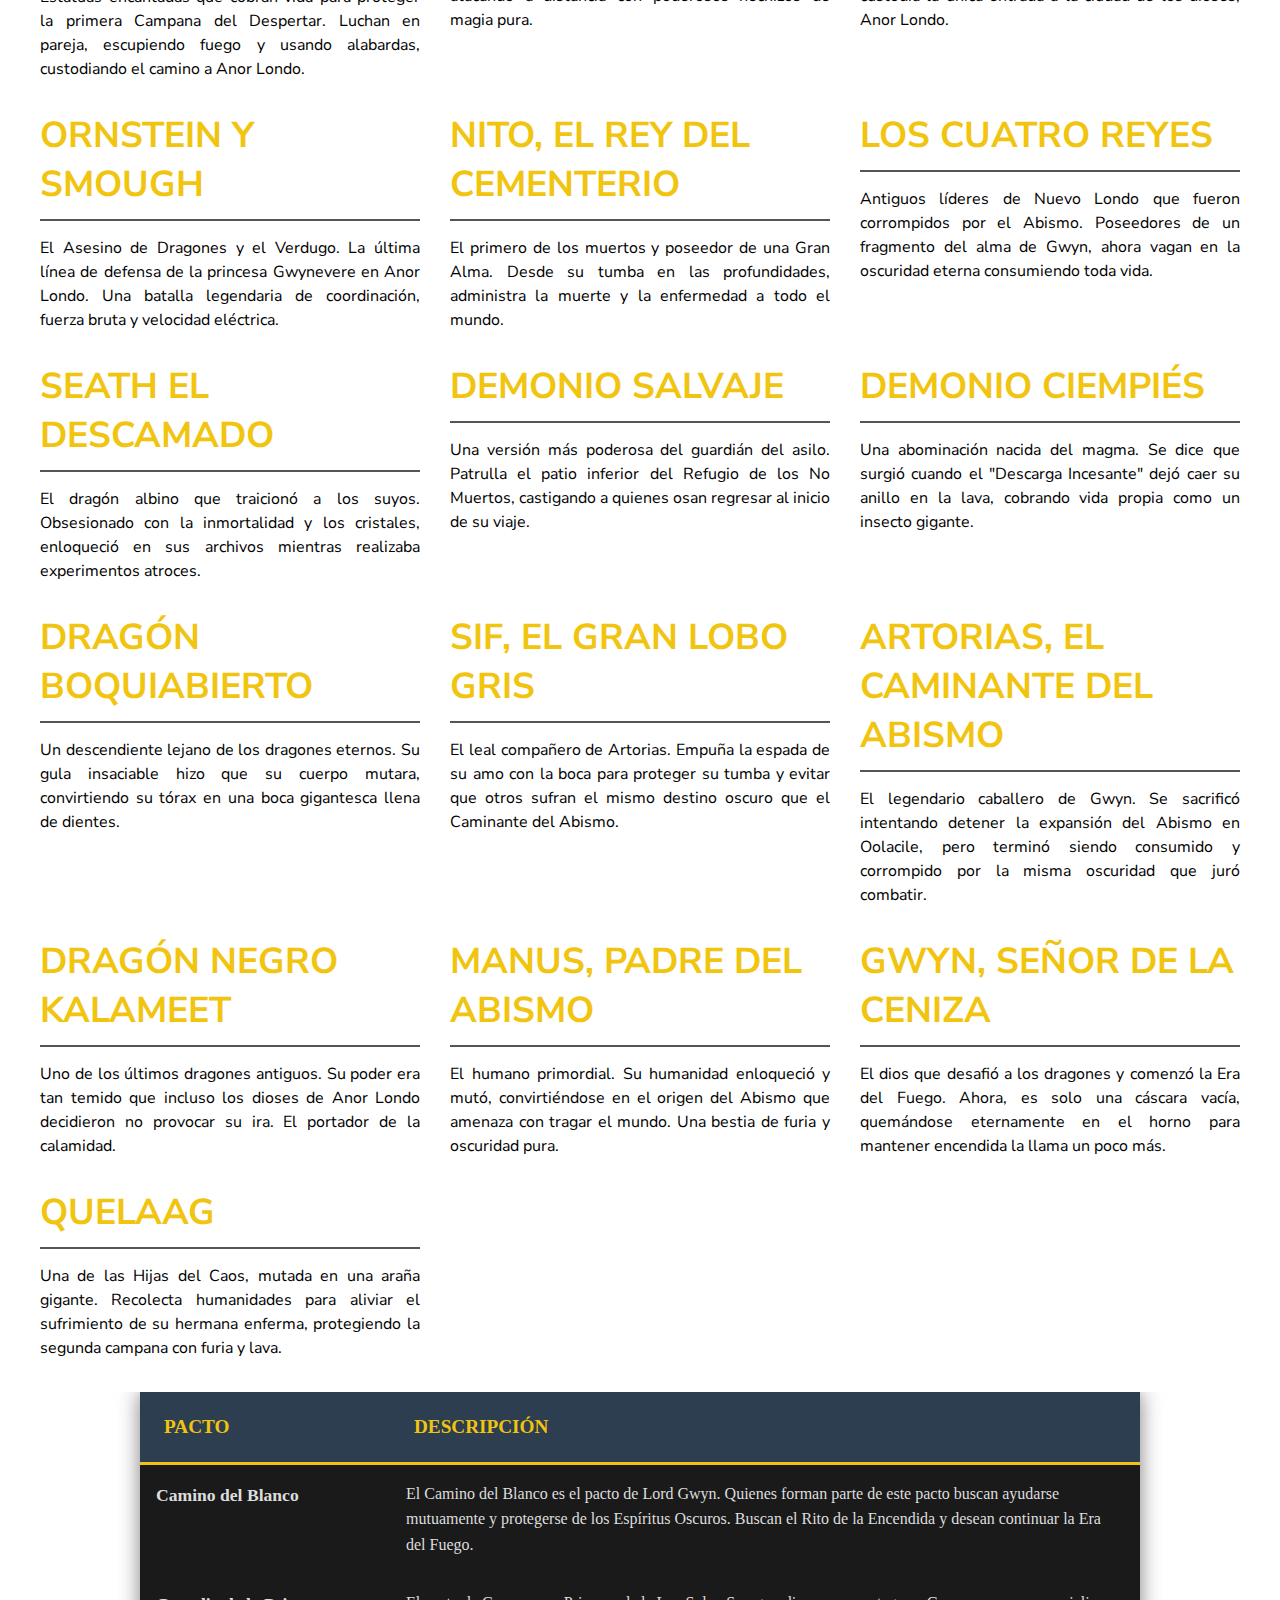
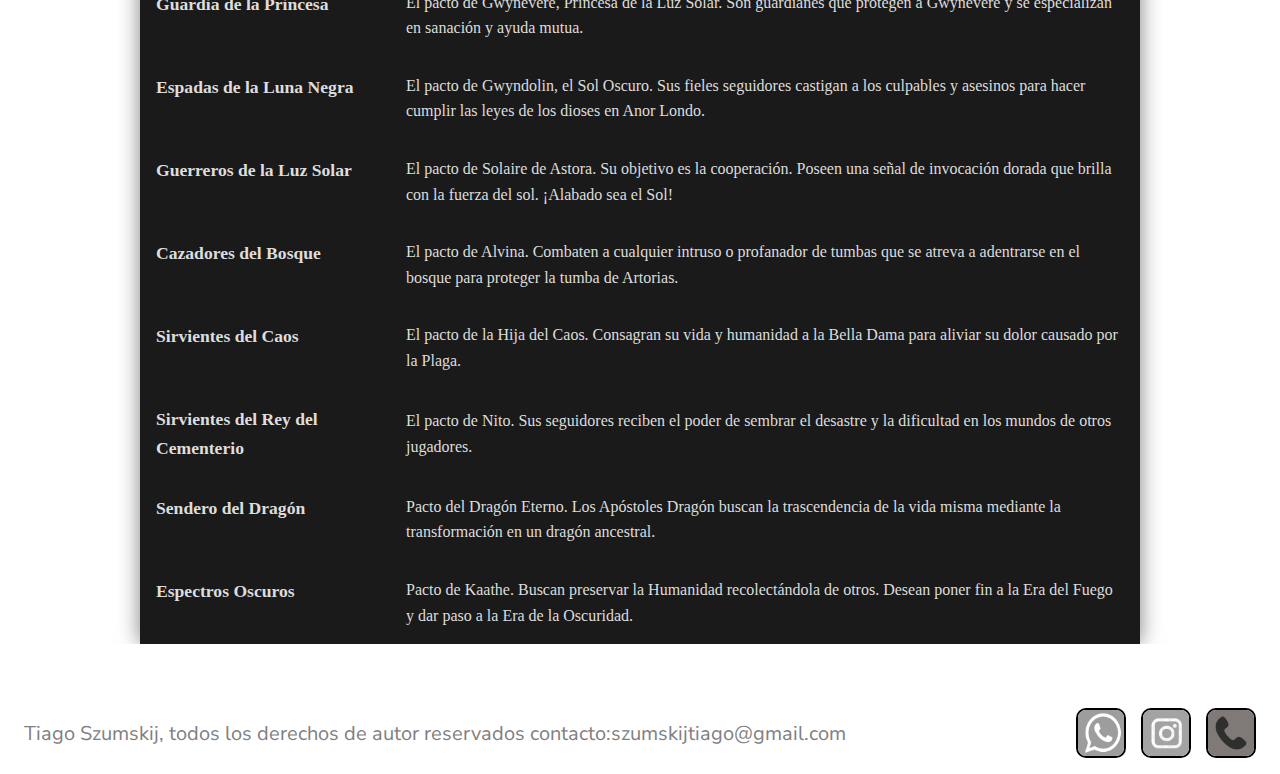
<file: pages/lore.html>
<!DOCTYPE html>
<html lang="en">
<head>
    <meta charset="UTF-8">
    <meta name="viewport" content="width=device-width, initial-scale=1.0">
    <!-- BOOTSTRAP CSS -->
     <link href="https://cdn.jsdelivr.net/npm/bootstrap@5.3.8/dist/css/bootstrap.min.css" rel="stylesheet" integrity="sha384-sRIl4kxILFvY47J16cr9ZwB07vP4J8+LH7qKQnuqkuIAvNWLzeN8tE5YBujZqJLB" crossorigin="anonymous">
     <!-- CSS -->
    <link rel="stylesheet" href="../styles/style.css">
    <title>PreEntrega3</title>

    <style>
    @import url('https://fonts.googleapis.com/css2?family=Nunito+Sans:ital,opsz,wght@0,6..12,200..1000;1,6..12,200..1000&family=Nunito:ital,wght@0,200..1000;1,200..1000&display=swap');
</style>
</head>


<body>
    
<header>
<nav class="navbar navbar-expand-lg nav-bg-mio">
    <div class="container-fluid">
        <a class="navbar-brand" href="../index.html">
            <img src="../assets/images/Hoguera1.jpg" alt="hoguera">
        </a>
    <button class="navbar-toggler" type="button" data-bs-toggle="collapse" data-bs-target="#navbarNav" aria-controls="navbarNav"aria-expanded="false" aria-label="Toggle navigation">
      <span class="navbar-toggler-icon"></span>
    </button>
    <div class="collapse navbar-collapse" id="navbarNav">
      <ul class="navbar-nav">
        <li class="nav-item">
          <a class="nav-link active" aria-current="page" href="./jefes.html">Jefes</a>
        </li>
        <li class="nav-item">
          <a class="nav-link" href="#">Lore</a>
        </li>
        <li class="nav-item">
          <a class="nav-link" href="./recomendaciones.html">Recomendaciones</a>
        </li>
        <li class="nav-item">
          <a class="nav-link" href="./contacto.html">Contacto</a>
        </li>
      </ul>
    </div>
 </div>
</nav>
</header>

<main>
  <section class="lore-container">
    <h1>Historia</h1>
    
    <p class="intro-lore">
      "En el principio, el mundo estaba gobernado por los Dragones Eternos. Pero surgió la Primera Llama, y con ella, los Señores que desafiaron a los dragones. Así comenzó la Edad de Fuego. Eones después, el fuego se apaga y la Maldición de los No Muertos asola a la humanidad. Como el No Muerto Elegido, tu destino es viajar a la tierra de Lordran, desafiar a las leyendas caídas y decidir si prolongar la era de los dioses o sumir al mundo en la oscuridad."
    </p>

    <div class="lore-bloque">
      <h3>El Origen y la Primera Llama</h3>
      <p>En la Edad de los Antiguos, el mundo era amorfo y estaba cubierto por niebla. Solo existían los Dragones Eternos y grises peñascos. Pero entonces, surgió el Fuego, y con él llegó la disparidad: calor y frío, vida y muerte, luz y oscuridad.</p>
    </div>

    <div class="lore-bloque">
      <h3>La Guerra de los Dioses</h3>
      <p>Desde la oscuridad, surgieron cuatro seres que encontraron las Grandes Almas en la llama: Gwyn, el Señor de la Luz Solar; la Bruja de Izalith y sus hijas del Caos; Nito, el Primero de los Muertos; y el furtivo pigmeo, a menudo olvidado. Con el poder de estas almas y la traición del dragón descamado Seath, desafiaron a los dragones, acabando con su era e iniciando la Edad de Fuego.</p>
    </div>

    <div class="lore-bloque">
      <h3>La Maldición de los No Muertos</h3>
      <p>Pero el fuego no es eterno. Ahora, las llamas se apagan y solo quedan brasas. La oscuridad se acerca y los humanos han sido marcados con la Señal Oscura, condenados a no morir nunca y perder la cordura hasta convertirse en "Huecos". Tú eres el No Muerto Elegido, destinado a peregrinar desde el Refugio, tocar las Campanas del Despertar y decidir el destino del mundo.</p>
    </div>
  </section>

  <section class="bosses-section">
    <h2>Jefes del Juego</h2>
    
    <div class="bosses-grid">

      <article class="boss-card">
        <h5>Demonio de Asilo</h5>
        <p>Guardián del Refugio de los No Muertos. Su misión es asegurar que ningún "Hueco" escape de su confinamiento para cumplir la profecía.</p>
      </article>

      <article class="boss-card">
        <h5>Demonio de Tauro</h5>
        <p>Un demonio menor surgido del Caos de Izalith. Ahora vaga por el Burgo de los No Muertos, aplastando a cualquier viajero con su gran hacha de hueso.</p>
      </article>

      <article class="boss-card">
        <h5>Demonio de Aries</h5>
        <p>Un demonio con cabeza de cabra que blande dos grandes machetes. Acecha en los callejones del Burgo Inferior acompañado de sus perros no muertos.</p>
      </article>

      <article class="boss-card">
        <h5>Gárgolas Campana</h5>
        <p>Estatuas encantadas que cobran vida para proteger la primera Campana del Despertar. Luchan en pareja, escupiendo fuego y usando alabardas, custodiando el camino a Anor Londo.</p>
      </article>

      <article class="boss-card">
        <h5>Mariposa Lunar</h5>
        <p>Una criatura mágica creada por Seath el Descamado. Flota silenciosamente en el Jardín Tenebroso, atacando a distancia con poderosos hechizos de magia pura.</p>
      </article>

      <article class="boss-card">
        <h5>Golem de Hierro</h5>
        <p>Un autómata gigante creado en la Fortaleza de Sen. Animado por un núcleo de hueso de dragón, custodia la única entrada a la ciudad de los dioses, Anor Londo.</p>
      </article>

      <article class="boss-card">
        <h5>Ornstein y Smough</h5>
        <p>El Asesino de Dragones y el Verdugo. La última línea de defensa de la princesa Gwynevere en Anor Londo. Una batalla legendaria de coordinación, fuerza bruta y velocidad eléctrica.</p>
      </article>

      <article class="boss-card">
        <h5>Nito, el Rey del Cementerio</h5>
        <p>El primero de los muertos y poseedor de una Gran Alma. Desde su tumba en las profundidades, administra la muerte y la enfermedad a todo el mundo.</p>
      </article>

      <article class="boss-card">
        <h5>Los Cuatro Reyes</h5>
        <p>Antiguos líderes de Nuevo Londo que fueron corrompidos por el Abismo. Poseedores de un fragmento del alma de Gwyn, ahora vagan en la oscuridad eterna consumiendo toda vida.</p>
      </article>

      <article class="boss-card">
        <h5>Seath el Descamado</h5>
        <p>El dragón albino que traicionó a los suyos. Obsesionado con la inmortalidad y los cristales, enloqueció en sus archivos mientras realizaba experimentos atroces.</p>
      </article>

      <article class="boss-card">
        <h5>Demonio Salvaje</h5>
        <p>Una versión más poderosa del guardián del asilo. Patrulla el patio inferior del Refugio de los No Muertos, castigando a quienes osan regresar al inicio de su viaje.</p>
      </article>

      <article class="boss-card">
        <h5>Demonio Ciempiés</h5>
        <p>Una abominación nacida del magma. Se dice que surgió cuando el "Descarga Incesante" dejó caer su anillo en la lava, cobrando vida propia como un insecto gigante.</p>
      </article>

      <article class="boss-card">
        <h5>Dragón Boquiabierto</h5>
        <p>Un descendiente lejano de los dragones eternos. Su gula insaciable hizo que su cuerpo mutara, convirtiendo su tórax en una boca gigantesca llena de dientes.</p>
      </article>

      <article class="boss-card">
        <h5>Sif, el Gran Lobo Gris</h5>
        <p>El leal compañero de Artorias. Empuña la espada de su amo con la boca para proteger su tumba y evitar que otros sufran el mismo destino oscuro que el Caminante del Abismo.</p>
      </article>

      <article class="boss-card">
        <h5>Artorias, el Caminante del Abismo</h5>
        <p>El legendario caballero de Gwyn. Se sacrificó intentando detener la expansión del Abismo en Oolacile, pero terminó siendo consumido y corrompido por la misma oscuridad que juró combatir.</p>
      </article>

      <article class="boss-card">
        <h5>Dragón Negro Kalameet</h5>
        <p>Uno de los últimos dragones antiguos. Su poder era tan temido que incluso los dioses de Anor Londo decidieron no provocar su ira. El portador de la calamidad.</p>
      </article>

      <article class="boss-card">
        <h5>Manus, Padre del Abismo</h5>
        <p>El humano primordial. Su humanidad enloqueció y mutó, convirtiéndose en el origen del Abismo que amenaza con tragar el mundo. Una bestia de furia y oscuridad pura.</p>
      </article>

      <article class="boss-card">
        <h5>Gwyn, Señor de la Ceniza</h5>
        <p>El dios que desafió a los dragones y comenzó la Era del Fuego. Ahora, es solo una cáscara vacía, quemándose eternamente en el horno para mantener encendida la llama un poco más.</p>
      </article>

      <article class="boss-card">
        <h5>Quelaag</h5>
        <p>Una de las Hijas del Caos, mutada en una araña gigante. Recolecta humanidades para aliviar el sufrimiento de su hermana enferma, protegiendo la segunda campana con furia y lava.</p>
      </article>
    </div>
  </section>
  <div class="table-responsive">
    <table class="pactos-table">
      <thead>
        <tr>
          <th>Pacto</th>
          <th>Descripción</th>
        </tr>
      </thead>
      <tbody>
        <tr>
          <td class="pacto-nombre">Camino del Blanco</td>
          <td>El Camino del Blanco es el pacto de Lord Gwyn. Quienes forman parte de este pacto buscan ayudarse mutuamente y protegerse de los Espíritus Oscuros. Buscan el Rito de la Encendida y desean continuar la Era del Fuego.</td>
        </tr>
        <tr>
          <td class="pacto-nombre">Guardia de la Princesa</td>
          <td>El pacto de Gwynevere, Princesa de la Luz Solar. Son guardianes que protegen a Gwynevere y se especializan en sanación y ayuda mutua.</td>
        </tr>
        <tr>
          <td class="pacto-nombre">Espadas de la Luna Negra</td>
          <td>El pacto de Gwyndolin, el Sol Oscuro. Sus fieles seguidores castigan a los culpables y asesinos para hacer cumplir las leyes de los dioses en Anor Londo.</td>
        </tr>
        <tr>
          <td class="pacto-nombre">Guerreros de la Luz Solar</td>
          <td>El pacto de Solaire de Astora. Su objetivo es la cooperación. Poseen una señal de invocación dorada que brilla con la fuerza del sol. ¡Alabado sea el Sol!</td>
        </tr>
        <tr>
          <td class="pacto-nombre">Cazadores del Bosque</td>
          <td>El pacto de Alvina. Combaten a cualquier intruso o profanador de tumbas que se atreva a adentrarse en el bosque para proteger la tumba de Artorias.</td>
        </tr>
        <tr>
          <td class="pacto-nombre">Sirvientes del Caos</td>
          <td>El pacto de la Hija del Caos. Consagran su vida y humanidad a la Bella Dama para aliviar su dolor causado por la Plaga.</td>
        </tr>
        <tr>
          <td class="pacto-nombre">Sirvientes del Rey del Cementerio</td>
          <td>El pacto de Nito. Sus seguidores reciben el poder de sembrar el desastre y la dificultad en los mundos de otros jugadores.</td>
        </tr>
        <tr>
          <td class="pacto-nombre">Sendero del Dragón</td>
          <td>Pacto del Dragón Eterno. Los Apóstoles Dragón buscan la trascendencia de la vida misma mediante la transformación en un dragón ancestral.</td>
        </tr>
        <tr>
          <td class="pacto-nombre">Espectros Oscuros</td>
          <td>Pacto de Kaathe. Buscan preservar la Humanidad recolectándola de otros. Desean poner fin a la Era del Fuego y dar paso a la Era de la Oscuridad.</td>
        </tr>
      </tbody>
    </table>
  </div>
</main>





<!-- Footer -->
<footer>
  <div class="iconos-footer">
    <img src="../assets/images/Logo_Whatsapp.jpg" alt="whatsapp">
    <img src="../assets/images/Instagram.jpg" alt="instagram">
    <img src="../assets/images/Telefono.jpg" alt="telefono">
  </div>
    <p class="p-footer">Tiago Szumskij, todos los derechos de autor reservados
      contacto:szumskijtiago@gmail.com
    </p>
</footer>

    <!-- BOOTSTRAP JS -->
     <script src="https://cdn.jsdelivr.net/npm/bootstrap@5.3.8/dist/js/bootstrap.bundle.min.js" integrity="sha384-FKyoEForCGlyvwx9Hj09JcYn3nv7wiPVlz7YYwJrWVcXK/BmnVDxM+D2scQbITxI" crossorigin="anonymous"></script>
</body>
</file>
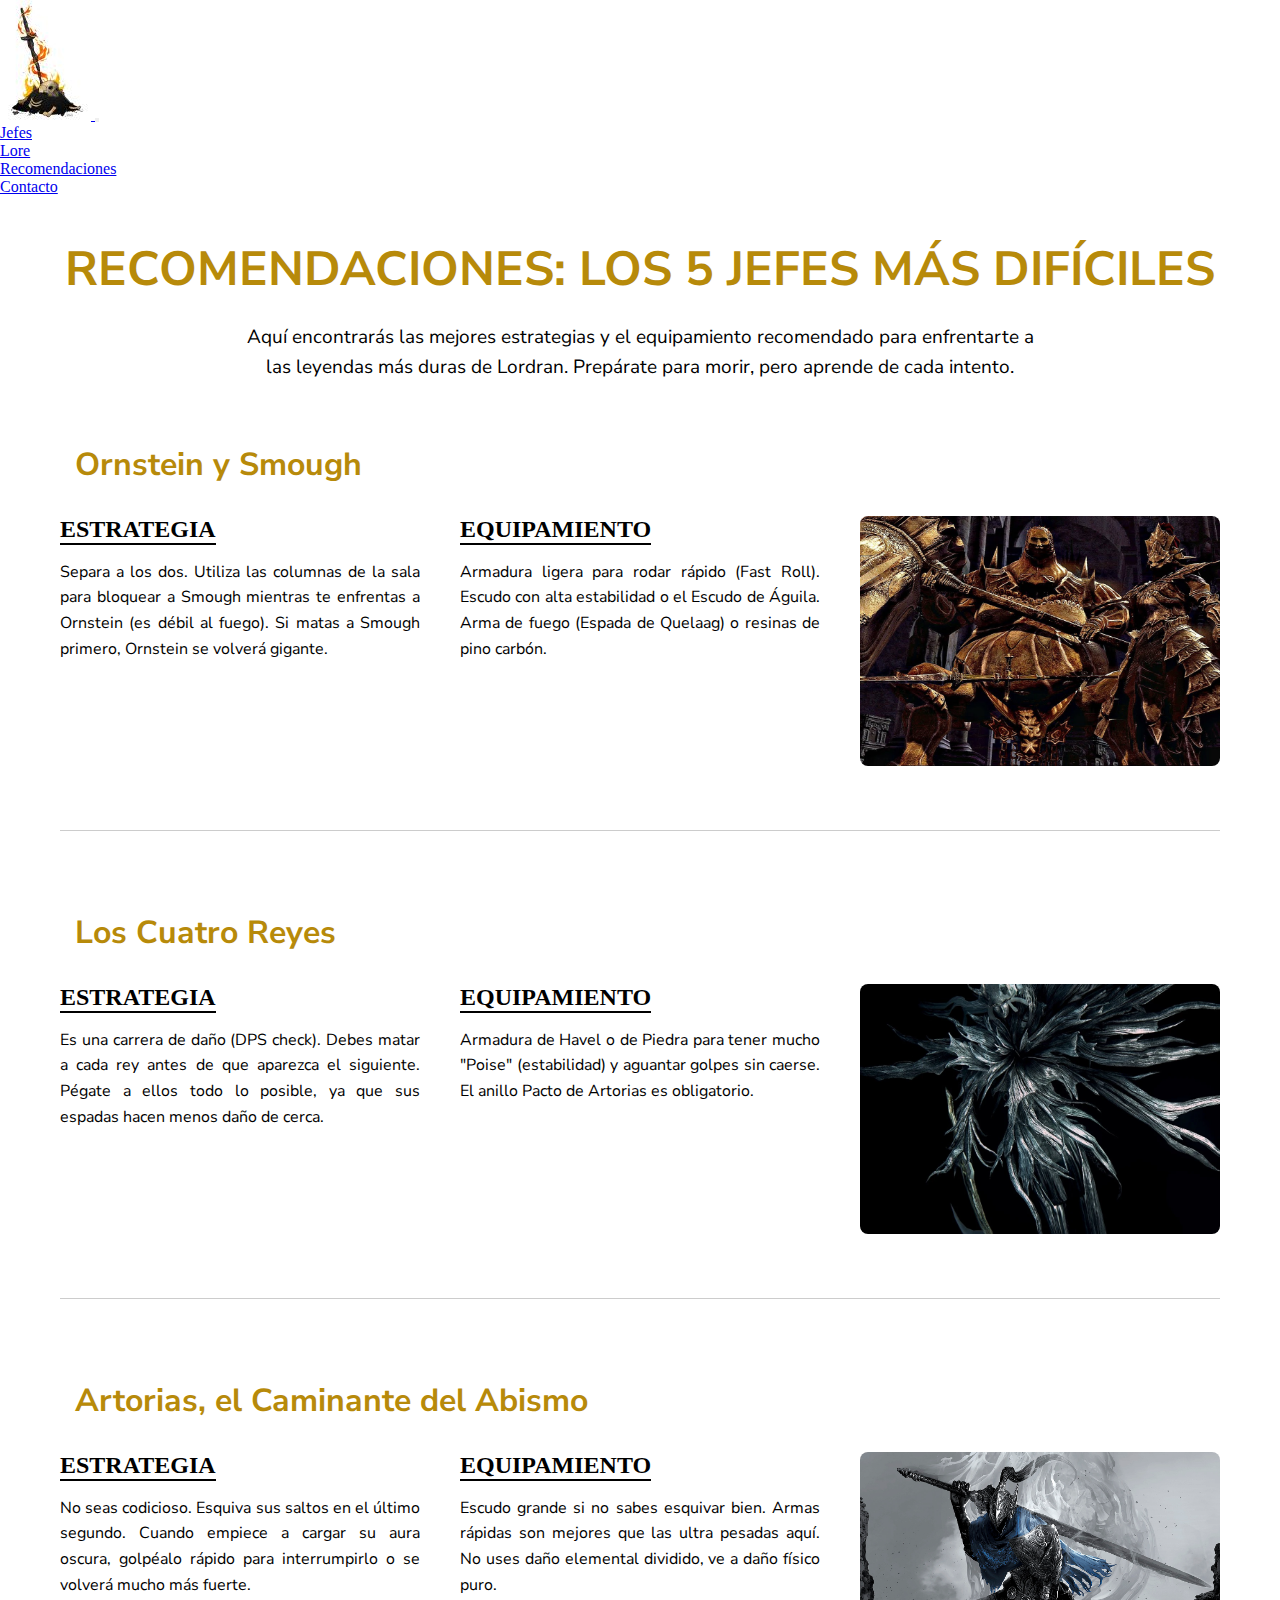
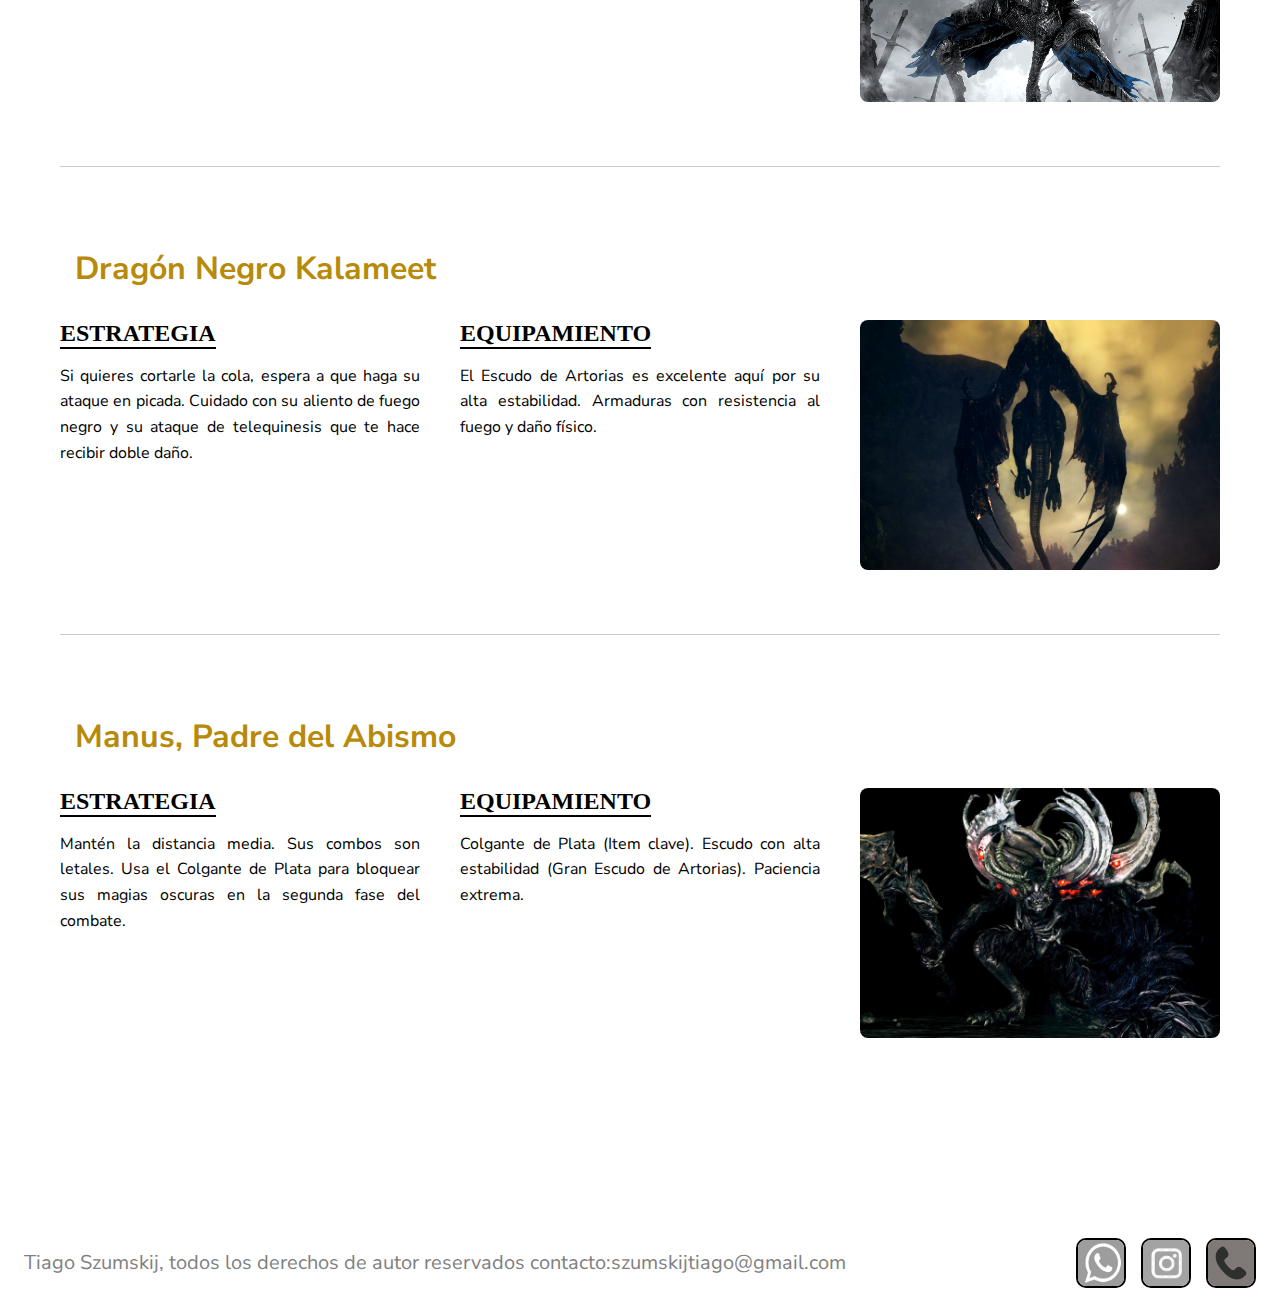
<file: pages/recomendaciones.html>
<!DOCTYPE html>
<html lang="en">
<head>
    <meta charset="UTF-8">
    <meta name="viewport" content="width=device-width, initial-scale=1.0">
    <!-- BOOTSTRAP CSS -->
     <link href="https://cdn.jsdelivr.net/npm/bootstrap@5.3.8/dist/css/bootstrap.min.css" rel="stylesheet" integrity="sha384-sRIl4kxILFvY47J16cr9ZwB07vP4J8+LH7qKQnuqkuIAvNWLzeN8tE5YBujZqJLB" crossorigin="anonymous">
     <!-- CSS -->
    <link rel="stylesheet" href="../styles/style.css">
    <title>PreEntrega3</title>

    <style>
    @import url('https://fonts.googleapis.com/css2?family=Nunito+Sans:ital,opsz,wght@0,6..12,200..1000;1,6..12,200..1000&family=Nunito:ital,wght@0,200..1000;1,200..1000&display=swap');
</style>
</head>


<body>
    
<header>
<nav class="navbar navbar-expand-lg nav-bg-mio">
    <div class="container-fluid">
        <a class="navbar-brand" href="../index.html">
            <img src="../assets/images/Hoguera1.jpg" alt="hoguera">
        </a>
    <button class="navbar-toggler" type="button" data-bs-toggle="collapse" data-bs-target="#navbarNav" aria-controls="navbarNav"aria-expanded="false" aria-label="Toggle navigation">
      <span class="navbar-toggler-icon"></span>
    </button>
    <div class="collapse navbar-collapse" id="navbarNav">
      <ul class="navbar-nav">
        <li class="nav-item nav-jefes">
          <a class="nav-link active" aria-current="page" href="./jefes.html">Jefes</a>
        </li>
        <li class="nav-item nav-lore">
          <a class="nav-link" href="./lore.html">Lore</a>
        </li>
        <li class="nav-item nav-estrategia">
          <a class="nav-link" href="#">Recomendaciones</a>
        </li>
        <li class="nav-item nav-contacto">
          <a class="nav-link" href="./contacto.html">Contacto</a>
        </li>
      </ul>
    </div>
 </div>
</nav>
</header>

<main>
  <section class="recomendaciones-section">
    <h1>Recomendaciones: Los 5 Jefes más difíciles</h1>
    
    <p class="intro-general">
      Aquí encontrarás las mejores estrategias y el equipamiento recomendado para enfrentarte a las leyendas más duras de Lordran. Prepárate para morir, pero aprende de cada intento.
    </p>

    <article class="boss-row">
      <h2>Ornstein y Smough</h2>
      <div class="grid-layout">
        
        <div class="col-texto">
          <h3>Estrategia</h3>
          <p>Separa a los dos. Utiliza las columnas de la sala para bloquear a Smough mientras te enfrentas a Ornstein (es débil al fuego). Si matas a Smough primero, Ornstein se volverá gigante.</p>
        </div>

        <div class="col-texto">
          <h3>Equipamiento</h3>
          <p>Armadura ligera para rodar rápido (Fast Roll). Escudo con alta estabilidad o el Escudo de Águila. Arma de fuego (Espada de Quelaag) o resinas de pino carbón.</p>
        </div>

        <div class="col-imagen">
          <img src="../assets/images/Orstein_Y_Smough.jpg" alt="Ornstein y Smough">
        </div>

      </div>
    </article>

    <article class="boss-row">
      <h2>Los Cuatro Reyes</h2>
      <div class="grid-layout">
        <div class="col-texto">
          <h3>Estrategia</h3>
          <p>Es una carrera de daño (DPS check). Debes matar a cada rey antes de que aparezca el siguiente. Pégate a ellos todo lo posible, ya que sus espadas hacen menos daño de cerca.</p>
        </div>
        <div class="col-texto">
          <h3>Equipamiento</h3>
          <p>Armadura de Havel o de Piedra para tener mucho "Poise" (estabilidad) y aguantar golpes sin caerse. El anillo Pacto de Artorias es obligatorio.</p>
        </div>
        <div class="col-imagen">
          <img src="../assets/images/Cuatro_Reyes.webp" alt="Cuatro Reyes">
        </div>
      </div>
    </article>

    <article class="boss-row">
      <h2>Artorias, el Caminante del Abismo</h2>
      <div class="grid-layout">
        <div class="col-texto">
          <h3>Estrategia</h3>
          <p>No seas codicioso. Esquiva sus saltos en el último segundo. Cuando empiece a cargar su aura oscura, golpéalo rápido para interrumpirlo o se volverá mucho más fuerte.</p>
        </div>
        <div class="col-texto">
          <h3>Equipamiento</h3>
          <p>Escudo grande si no sabes esquivar bien. Armas rápidas son mejores que las ultra pesadas aquí. No uses daño elemental dividido, ve a daño físico puro.</p>
        </div>
        <div class="col-imagen">
          <img src="../assets/images/Artorias.jpg" alt="Artorias">
        </div>
      </div>
    </article>

    <article class="boss-row">
      <h2>Dragón Negro Kalameet</h2>
      <div class="grid-layout">
        <div class="col-texto">
          <h3>Estrategia</h3>
          <p>Si quieres cortarle la cola, espera a que haga su ataque en picada. Cuidado con su aliento de fuego negro y su ataque de telequinesis que te hace recibir doble daño.</p>
        </div>
        <div class="col-texto">
          <h3>Equipamiento</h3>
          <p>El Escudo de Artorias es excelente aquí por su alta estabilidad. Armaduras con resistencia al fuego y daño físico.</p>
        </div>
        <div class="col-imagen">
          <img src="../assets/images/Kalameet.jpg" alt="Kalameet">
        </div>
      </div>
    </article>

    <article class="boss-row">
      <h2>Manus, Padre del Abismo</h2>
      <div class="grid-layout">
        <div class="col-texto">
          <h3>Estrategia</h3>
          <p>Mantén la distancia media. Sus combos son letales. Usa el Colgante de Plata para bloquear sus magias oscuras en la segunda fase del combate.</p>
        </div>
        <div class="col-texto">
          <h3>Equipamiento</h3>
          <p>Colgante de Plata (Item clave). Escudo con alta estabilidad (Gran Escudo de Artorias). Paciencia extrema.</p>
        </div>
        <div class="col-imagen">
          <img src="../assets/images/Manus.webp" alt="Manus">
        </div>
      </div>
    </article>

  </section>


















</main>



<footer>
  <div class="iconos-footer">
    <img src="../assets/images/Logo_Whatsapp.jpg" alt="whatsapp">
    <img src="../assets/images/Instagram.jpg" alt="instagram">
    <img src="../assets/images/Telefono.jpg" alt="telefono">
  </div>
    <p class="p-footer">Tiago Szumskij, todos los derechos de autor reservados
      contacto:szumskijtiago@gmail.com
    </p>
</footer>

    <!-- BOOTSTRAP JS -->
     <script src="https://cdn.jsdelivr.net/npm/bootstrap@5.3.8/dist/js/bootstrap.bundle.min.js" integrity="sha384-FKyoEForCGlyvwx9Hj09JcYn3nv7wiPVlz7YYwJrWVcXK/BmnVDxM+D2scQbITxI" crossorigin="anonymous"></script>
</body>
</file>
<file: styles/style.css>
* {
  margin: 0;
  padding: 0;
  box-sizing: border-box;
}

h1 {
  font-family: "Nunito Sans", sans-serif;
  font-size: 20px;
}

h2 {
  font-family: "Nunito Sans", sans-serif;
  font-size: 20px;
}

h4 {
  font-family: "Nunito Sans", sans-serif;
  font-size: 20px;
}

h5 {
  font-family: "Nunito Sans", sans-serif;
  font-size: 20px;
}

p {
  font-family: "Nunito Sans", sans-serif;
  font-size: 20px;
}

.h1-jefes {
  text-align: center;
  text-decoration: underline;
  color: #f1c40f;
}

.artbook-container {
  display: flex;
  flex-wrap: wrap;
  justify-content: center;
  gap: 2rem;
  background-color: black;
  color: white;
  text-decoration: underline white;
}

.artbook {
  display: flex;
  flex-direction: column;
  align-items: center;
  padding: 1rem;
  width: 1200px;
  max-width: 90%;
}
.artbook img {
  width: 100%;
  height: 600px;
  border-radius: 5px;
}

footer {
  padding: 16px 24px;
  display: flex;
  flex-direction: row-reverse;
  justify-content: space-between;
  align-items: center;
}
footer .iconos-footer {
  display: flex;
  gap: 15px;
}
footer .iconos-footer img {
  width: 50px;
  height: 50px;
  border: 2px solid black;
  border-radius: 10px;
}

.p-footer {
  color: gray;
}

.table-responsive {
  width: 100%;
  overflow-x: auto;
  padding: 0 1rem;
  margin-bottom: 3rem;
  margin-top: 2rem;
}

.pactos-table {
  width: 100%;
  max-width: 1000px;
  margin: 0 auto;
  border-collapse: collapse;
  background-color: #1a1a1a;
  box-shadow: 0 0 20px rgba(0, 0, 0, 0.5);
}
.pactos-table thead {
  background-color: #2c3e50;
}
.pactos-table thead th {
  padding: 1.5rem;
  text-align: left;
  font-size: 1.2rem;
  color: #f1c40f;
  text-transform: uppercase;
  border-bottom: 3px solid #f1c40f;
}
.pactos-table td {
  padding: 1rem;
  line-height: 1.6;
  color: #ddd;
}

.pacto-nombre {
  font-weight: bold;
  color: #fff;
  width: 25%;
  font-size: 1.1rem;
  vertical-align: top;
}

.lore-container {
  max-width: 900px;
  margin: 0 auto 80px;
  padding: 0 20px;
}
.lore-container h1 {
  text-decoration: underline;
  text-align: center;
  color: #f1c40f;
  font-size: 48px;
  margin-bottom: 40px;
  text-transform: uppercase;
}
.lore-container .intro-lore {
  font-size: 28px;
  text-align: center;
  margin-bottom: 50px;
  color: black;
}
.lore-container .lore-bloque {
  margin-bottom: 40px;
}
.lore-container .lore-bloque p {
  color: black;
  font-size: 18px;
  line-height: 1.6;
  text-align: justify;
}

.bosses-section {
  max-width: 1200px;
  margin: 0 auto;
}
.bosses-section h2 {
  text-align: center;
  text-decoration: underline;
  color: #f1c40f;
  font-size: 42px;
  margin-bottom: 40px;
  text-transform: uppercase;
}
.bosses-section .bosses-grid {
  display: grid;
  grid-template-columns: repeat(auto-fill, minmax(300px, 1fr));
  gap: 30px;
}
.bosses-section h5 {
  color: #f1c40f;
  font-size: 36px;
  margin-bottom: 15px;
  padding-bottom: 10px;
  border-bottom: 2px solid #555;
  text-transform: uppercase;
}
.bosses-section p {
  color: black;
  font-size: 16px;
  line-height: 1.5;
  text-align: justify;
}

@media (max-width: 600px) {
  main {
    padding: 15px;
  }
  .lore-container h1 {
    font-size: 32px;
  }
}
.inicio-container {
  text-align: center;
  max-width: 1200px;
  margin: 0 auto;
  padding: 20px;
}
.inicio-container h1 {
  color: #f1c40f font-size 50px;
  margin-bottom: 30px;
  text-transform: uppercase;
}
.inicio-container p {
  color: black;
  font-size: 18px;
  line-height: 1.6;
  margin-bottom: 40px;
  max-width: 900px;
  margin-left: auto;
  margin-right: auto;
}
.inicio-container img {
  width: 90%;
  max-width: 1000px;
  height: auto;
  display: block;
  margin: 0 auto;
  border-radius: 5px;
}
@media (max-width: 600px) {
  .inicio-container .inicio-container h1 {
    font-size: 36px;
  }
  .inicio-container .inicio-container img {
    width: 100%;
  }
}

.contacto-section {
  max-width: 600px;
  margin: 0 auto;
  padding: 40px 20px;
  text-align: center;
}
.contacto-section h1 {
  color: #f1c40f;
  font-size: 36px;
  margin-bottom: 20px;
  text-transform: uppercase;
}
.contacto-section p {
  color: black;
  font-size: 18px;
  margin-bottom: 40px;
  line-height: 1.5;
}

.formulario {
  display: flex;
  flex-direction: column;
  gap: 20px;
}
.formulario .campo {
  width: 100%;
}
.formulario input, .formulario textarea {
  width: 100%;
  padding: 15px;
  background-color: #1a1a1a;
  border: 1px solid #444;
  border-radius: 5px;
  color: white;
  font-size: 16px;
  outline: none;
}

.recomendaciones-section {
  max-width: 1200px;
  margin: 0 auto;
  padding: 40px 20px;
}
.recomendaciones-section h1 {
  text-align: center;
  color: #b78a0a;
  font-size: 48px;
  margin-bottom: 20px;
  text-transform: uppercase;
}
.recomendaciones-section .intro-general {
  text-align: center;
  color: #000;
  font-size: 19px;
  max-width: 800px;
  margin: 0 auto 60px auto;
  line-height: 1.6;
}
.recomendaciones-section .boss-row {
  margin-bottom: 80px;
  border-bottom: 1px solid #ccc;
  padding-bottom: 60px;
}
.recomendaciones-section .boss-row:last-child {
  border-bottom: none;
}
.recomendaciones-section .boss-row h2 {
  color: #b78a0a;
  font-size: 32px;
  margin-bottom: 30px;
  padding-left: 15px;
}
.recomendaciones-section .boss-row .grid-layout {
  display: grid;
  grid-template-columns: 1fr 1fr 1fr;
  gap: 40px;
  align-items: start;
}
.recomendaciones-section .boss-row .col-texto h3 {
  color: #000;
  font-size: 24px;
  margin-bottom: 15px;
  text-transform: uppercase;
  border-bottom: 2px solid #000;
  display: inline-block;
  font-weight: bold;
}
.recomendaciones-section .boss-row .col-texto p {
  color: #000;
  line-height: 1.6;
  font-size: 16px;
  text-align: justify;
}
.recomendaciones-section .boss-row .col-imagen img {
  width: 100%;
  height: 250px;
  object-fit: cover;
  border-radius: 8px;
}

@media (max-width: 768px) {
  .recomendaciones-section .grid-layout {
    grid-template-columns: 1fr;
    gap: 20px;
  }
  .recomendaciones-section h1 {
    font-size: 32px;
  }
  .recomendaciones-section .col-imagen img {
    height: auto;
    max-height: 300px;
  }
}

/*# sourceMappingURL=style.css.map */
</file>
